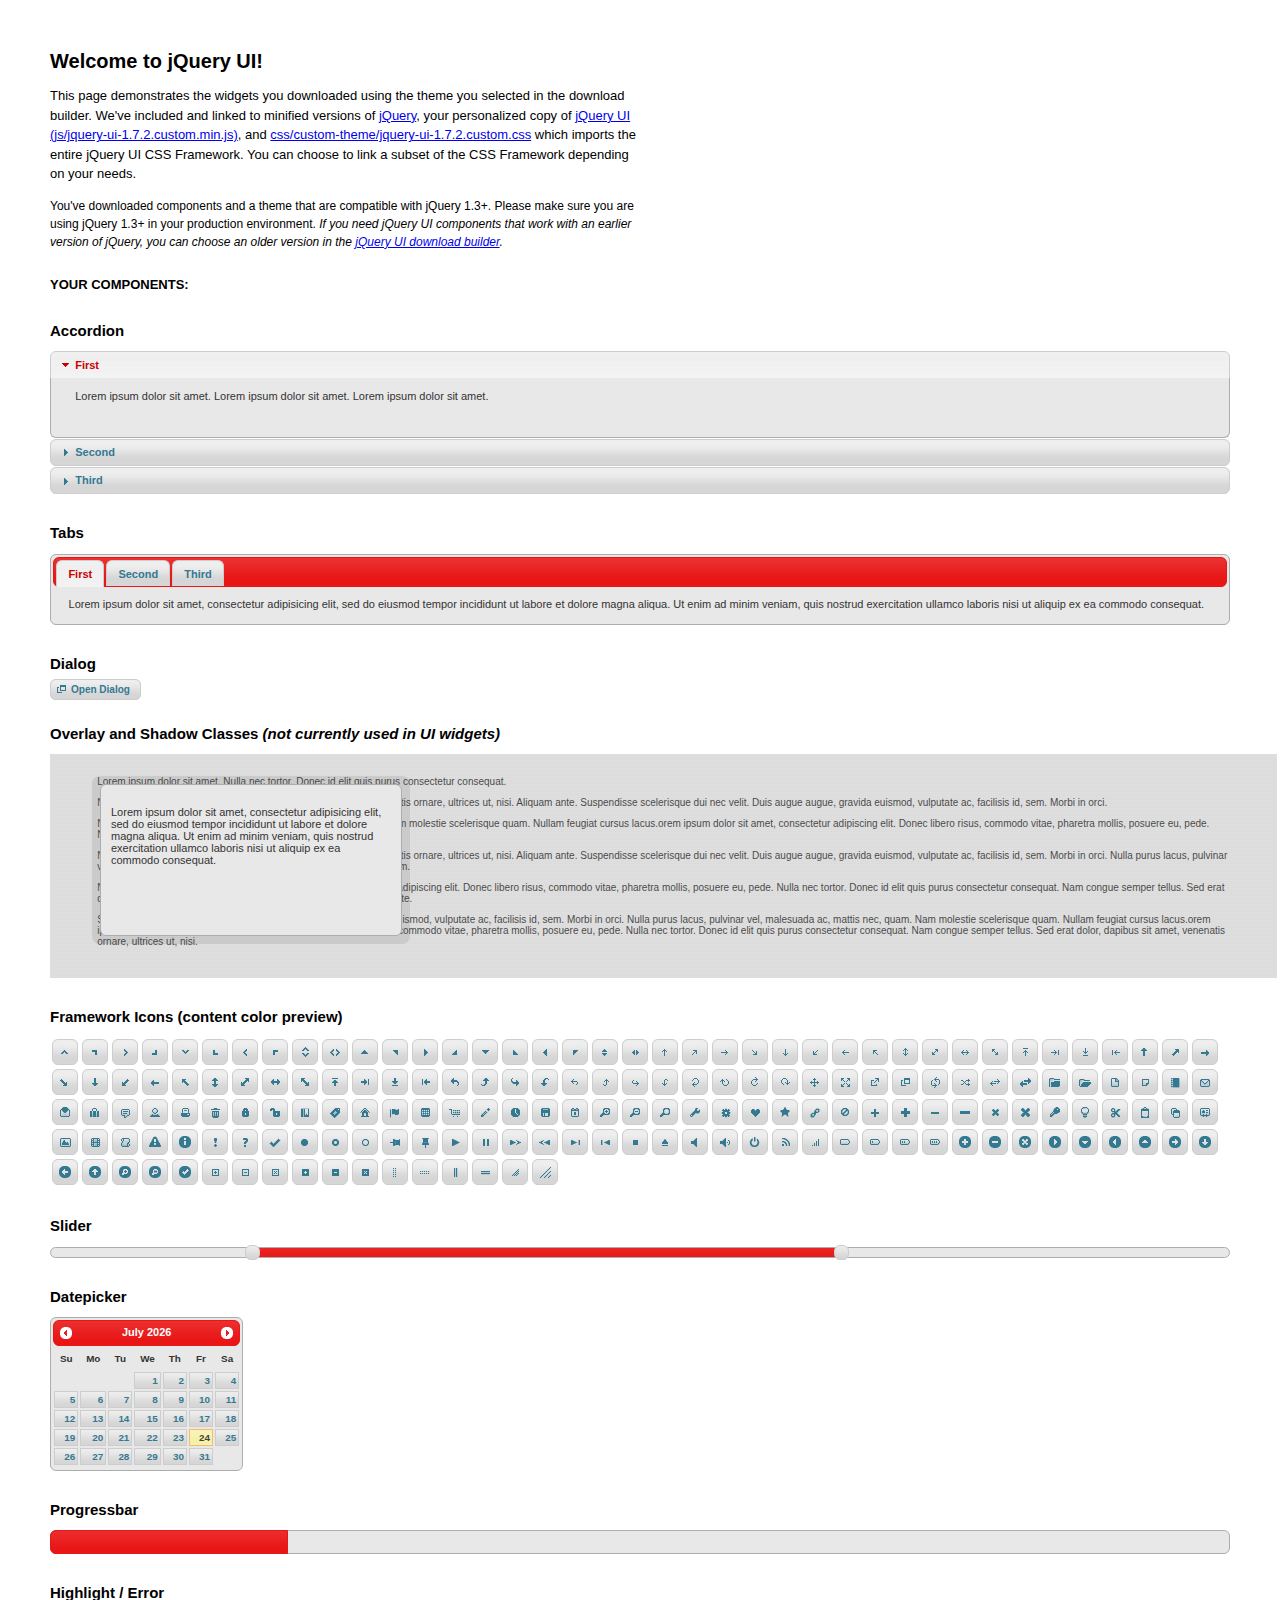
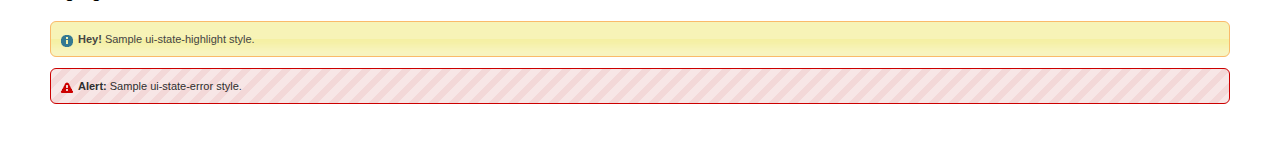
<file: js/modulesJS/jquery-ui-1.7.2.custom/index.html>
<!DOCTYPE html>
<html>
	<head>
		<meta http-equiv="Content-Type" content="text/html; charset=iso-8859-1" />
		<title>jQuery UI Example Page</title>
		<link type="text/css" href="css/custom-theme/jquery-ui-1.7.2.custom.css" rel="stylesheet" />	
		<script type="text/javascript" src="js/jquery-1.3.2.min.js"></script>
		<script type="text/javascript" src="js/jquery-ui-1.7.2.custom.min.js"></script>
		<script type="text/javascript">
			$(function(){

				// Accordion
				$("#accordion").accordion({ header: "h3" });
	
				// Tabs
				$('#tabs').tabs();
	

				// Dialog			
				$('#dialog').dialog({
					autoOpen: false,
					width: 600,
					buttons: {
						"Ok": function() { 
							$(this).dialog("close"); 
						}, 
						"Cancel": function() { 
							$(this).dialog("close"); 
						} 
					}
				});
				
				// Dialog Link
				$('#dialog_link').click(function(){
					$('#dialog').dialog('open');
					return false;
				});

				// Datepicker
				$('#datepicker').datepicker({
					inline: true
				});
				
				// Slider
				$('#slider').slider({
					range: true,
					values: [17, 67]
				});
				
				// Progressbar
				$("#progressbar").progressbar({
					value: 20 
				});
				
				//hover states on the static widgets
				$('#dialog_link, ul#icons li').hover(
					function() { $(this).addClass('ui-state-hover'); }, 
					function() { $(this).removeClass('ui-state-hover'); }
				);
				
			});
		</script>
		<style type="text/css">
			/*demo page css*/
			body{ font: 62.5% "Trebuchet MS", sans-serif; margin: 50px;}
			.demoHeaders { margin-top: 2em; }
			#dialog_link {padding: .4em 1em .4em 20px;text-decoration: none;position: relative;}
			#dialog_link span.ui-icon {margin: 0 5px 0 0;position: absolute;left: .2em;top: 50%;margin-top: -8px;}
			ul#icons {margin: 0; padding: 0;}
			ul#icons li {margin: 2px; position: relative; padding: 4px 0; cursor: pointer; float: left;  list-style: none;}
			ul#icons span.ui-icon {float: left; margin: 0 4px;}
		</style>	
	</head>
	<body>
	<h1>Welcome to jQuery UI!</h1>
	<p style="font-size: 1.3em; line-height: 1.5; margin: 1em 0; width: 50%;">This page demonstrates the widgets you downloaded using the theme you selected in the download builder. We've included and linked to minified versions of <a href="js/jquery-1.3.2.min.js">jQuery</a>, your personalized copy of <a href="js/jquery-ui-1.7.2.custom.min.js">jQuery UI (js/jquery-ui-1.7.2.custom.min.js)</a>, and <a href="css/custom-theme/jquery-ui-1.7.2.custom.css">css/custom-theme/jquery-ui-1.7.2.custom.css</a> which imports the entire jQuery UI CSS Framework. You can choose to link a subset of the CSS Framework depending on your needs. </p>
	<p style="font-size: 1.2em; line-height: 1.5; margin: 1em 0; width: 50%;">You've downloaded components and a theme that are compatible with jQuery 1.3+. Please make sure you are using jQuery 1.3+ in your production environment. <em>If you need jQuery UI components that work with an earlier version of jQuery, you can choose an older version in the <a href="http://jqueryui.com/download">jQuery UI download builder</a>.</em></p>	

	<p style="font-weight: bold; margin: 2em 0 1em; font-size: 1.3em;">YOUR COMPONENTS:</p>
		
		<!-- Accordion -->
		<h2 class="demoHeaders">Accordion</h2>
		<div id="accordion">
			<div>
				<h3><a href="#">First</a></h3>
				<div>Lorem ipsum dolor sit amet. Lorem ipsum dolor sit amet. Lorem ipsum dolor sit amet.</div>
			</div>
			<div>
				<h3><a href="#">Second</a></h3>
				<div>Phasellus mattis tincidunt nibh.</div>
			</div>
			<div>
				<h3><a href="#">Third</a></h3>
				<div>Nam dui erat, auctor a, dignissim quis.</div>
			</div>
		</div>
	
		<!-- Tabs -->
		<h2 class="demoHeaders">Tabs</h2>
		<div id="tabs">
			<ul>
				<li><a href="#tabs-1">First</a></li>
				<li><a href="#tabs-2">Second</a></li>
				<li><a href="#tabs-3">Third</a></li>
			</ul>
			<div id="tabs-1">Lorem ipsum dolor sit amet, consectetur adipisicing elit, sed do eiusmod tempor incididunt ut labore et dolore magna aliqua. Ut enim ad minim veniam, quis nostrud exercitation ullamco laboris nisi ut aliquip ex ea commodo consequat.</div>
			<div id="tabs-2">Phasellus mattis tincidunt nibh. Cras orci urna, blandit id, pretium vel, aliquet ornare, felis. Maecenas scelerisque sem non nisl. Fusce sed lorem in enim dictum bibendum.</div>
			<div id="tabs-3">Nam dui erat, auctor a, dignissim quis, sollicitudin eu, felis. Pellentesque nisi urna, interdum eget, sagittis et, consequat vestibulum, lacus. Mauris porttitor ullamcorper augue.</div>
		</div>
	
		<!-- Dialog NOTE: Dialog is not generated by UI in this demo so it can be visually styled in themeroller-->
		<h2 class="demoHeaders">Dialog</h2>
		<p><a href="#" id="dialog_link" class="ui-state-default ui-corner-all"><span class="ui-icon ui-icon-newwin"></span>Open Dialog</a></p>
		
		
		<h2 class="demoHeaders">Overlay and Shadow Classes <em>(not currently used in UI widgets)</em></h2>
		<div style="position: relative; width: 96%; height: 200px; padding:1% 4%; overflow:hidden;" class="fakewindowcontain">
			<p>Lorem ipsum dolor sit amet,  Nulla nec tortor. Donec id elit quis purus consectetur consequat. </p><p>Nam congue semper tellus. Sed erat dolor, dapibus sit amet, venenatis ornare, ultrices ut, nisi. Aliquam ante. Suspendisse scelerisque dui nec velit. Duis augue augue, gravida euismod, vulputate ac, facilisis id, sem. Morbi in orci. </p><p>Nulla purus lacus, pulvinar vel, malesuada ac, mattis nec, quam. Nam molestie scelerisque quam. Nullam feugiat cursus lacus.orem ipsum dolor sit amet, consectetur adipiscing elit. Donec libero risus, commodo vitae, pharetra mollis, posuere eu, pede. Nulla nec tortor. Donec id elit quis purus consectetur consequat. </p><p>Nam congue semper tellus. Sed erat dolor, dapibus sit amet, venenatis ornare, ultrices ut, nisi. Aliquam ante. Suspendisse scelerisque dui nec velit. Duis augue augue, gravida euismod, vulputate ac, facilisis id, sem. Morbi in orci. Nulla purus lacus, pulvinar vel, malesuada ac, mattis nec, quam. Nam molestie scelerisque quam. </p><p>Nullam feugiat cursus lacus.orem ipsum dolor sit amet, consectetur adipiscing elit. Donec libero risus, commodo vitae, pharetra mollis, posuere eu, pede. Nulla nec tortor. Donec id elit quis purus consectetur consequat. Nam congue semper tellus. Sed erat dolor, dapibus sit amet, venenatis ornare, ultrices ut, nisi. Aliquam ante. </p><p>Suspendisse scelerisque dui nec velit. Duis augue augue, gravida euismod, vulputate ac, facilisis id, sem. Morbi in orci. Nulla purus lacus, pulvinar vel, malesuada ac, mattis nec, quam. Nam molestie scelerisque quam. Nullam feugiat cursus lacus.orem ipsum dolor sit amet, consectetur adipiscing elit. Donec libero risus, commodo vitae, pharetra mollis, posuere eu, pede. Nulla nec tortor. Donec id elit quis purus consectetur consequat. Nam congue semper tellus. Sed erat dolor, dapibus sit amet, venenatis ornare, ultrices ut, nisi. </p>
			
			<!-- ui-dialog -->
			<div class="ui-overlay"><div class="ui-widget-overlay"></div><div class="ui-widget-shadow ui-corner-all" style="width: 302px; height: 152px; position: absolute; left: 50px; top: 30px;"></div></div>
			<div style="position: absolute; width: 280px; height: 130px;left: 50px; top: 30px; padding: 10px;" class="ui-widget ui-widget-content ui-corner-all">
				<div class="ui-dialog-content ui-widget-content" style="background: none; border: 0;">
					<p>Lorem ipsum dolor sit amet, consectetur adipisicing elit, sed do eiusmod tempor incididunt ut labore et dolore magna aliqua. Ut enim ad minim veniam, quis nostrud exercitation ullamco laboris nisi ut aliquip ex ea commodo consequat.</p>
				</div>
			</div>
		
		</div>

		
		<!-- ui-dialog -->
		<div id="dialog" title="Dialog Title">
			<p>Lorem ipsum dolor sit amet, consectetur adipisicing elit, sed do eiusmod tempor incididunt ut labore et dolore magna aliqua. Ut enim ad minim veniam, quis nostrud exercitation ullamco laboris nisi ut aliquip ex ea commodo consequat.</p>
		</div>
			
				
				
		<h2 class="demoHeaders">Framework Icons (content color preview)</h2>
		<ul id="icons" class="ui-widget ui-helper-clearfix">
		
		<li class="ui-state-default ui-corner-all" title=".ui-icon-carat-1-n"><span class="ui-icon ui-icon-carat-1-n"></span></li>
		<li class="ui-state-default ui-corner-all" title=".ui-icon-carat-1-ne"><span class="ui-icon ui-icon-carat-1-ne"></span></li>
		<li class="ui-state-default ui-corner-all" title=".ui-icon-carat-1-e"><span class="ui-icon ui-icon-carat-1-e"></span></li>
		
		<li class="ui-state-default ui-corner-all" title=".ui-icon-carat-1-se"><span class="ui-icon ui-icon-carat-1-se"></span></li>
		<li class="ui-state-default ui-corner-all" title=".ui-icon-carat-1-s"><span class="ui-icon ui-icon-carat-1-s"></span></li>
		<li class="ui-state-default ui-corner-all" title=".ui-icon-carat-1-sw"><span class="ui-icon ui-icon-carat-1-sw"></span></li>
		<li class="ui-state-default ui-corner-all" title=".ui-icon-carat-1-w"><span class="ui-icon ui-icon-carat-1-w"></span></li>
		<li class="ui-state-default ui-corner-all" title=".ui-icon-carat-1-nw"><span class="ui-icon ui-icon-carat-1-nw"></span></li>
		<li class="ui-state-default ui-corner-all" title=".ui-icon-carat-2-n-s"><span class="ui-icon ui-icon-carat-2-n-s"></span></li>
		<li class="ui-state-default ui-corner-all" title=".ui-icon-carat-2-e-w"><span class="ui-icon ui-icon-carat-2-e-w"></span></li>
		<li class="ui-state-default ui-corner-all" title=".ui-icon-triangle-1-n"><span class="ui-icon ui-icon-triangle-1-n"></span></li>
		<li class="ui-state-default ui-corner-all" title=".ui-icon-triangle-1-ne"><span class="ui-icon ui-icon-triangle-1-ne"></span></li>
		
		<li class="ui-state-default ui-corner-all" title=".ui-icon-triangle-1-e"><span class="ui-icon ui-icon-triangle-1-e"></span></li>
		<li class="ui-state-default ui-corner-all" title=".ui-icon-triangle-1-se"><span class="ui-icon ui-icon-triangle-1-se"></span></li>
		<li class="ui-state-default ui-corner-all" title=".ui-icon-triangle-1-s"><span class="ui-icon ui-icon-triangle-1-s"></span></li>
		<li class="ui-state-default ui-corner-all" title=".ui-icon-triangle-1-sw"><span class="ui-icon ui-icon-triangle-1-sw"></span></li>
		<li class="ui-state-default ui-corner-all" title=".ui-icon-triangle-1-w"><span class="ui-icon ui-icon-triangle-1-w"></span></li>
		<li class="ui-state-default ui-corner-all" title=".ui-icon-triangle-1-nw"><span class="ui-icon ui-icon-triangle-1-nw"></span></li>
		<li class="ui-state-default ui-corner-all" title=".ui-icon-triangle-2-n-s"><span class="ui-icon ui-icon-triangle-2-n-s"></span></li>
		<li class="ui-state-default ui-corner-all" title=".ui-icon-triangle-2-e-w"><span class="ui-icon ui-icon-triangle-2-e-w"></span></li>
		<li class="ui-state-default ui-corner-all" title=".ui-icon-arrow-1-n"><span class="ui-icon ui-icon-arrow-1-n"></span></li>
		
		<li class="ui-state-default ui-corner-all" title=".ui-icon-arrow-1-ne"><span class="ui-icon ui-icon-arrow-1-ne"></span></li>
		<li class="ui-state-default ui-corner-all" title=".ui-icon-arrow-1-e"><span class="ui-icon ui-icon-arrow-1-e"></span></li>
		<li class="ui-state-default ui-corner-all" title=".ui-icon-arrow-1-se"><span class="ui-icon ui-icon-arrow-1-se"></span></li>
		<li class="ui-state-default ui-corner-all" title=".ui-icon-arrow-1-s"><span class="ui-icon ui-icon-arrow-1-s"></span></li>
		<li class="ui-state-default ui-corner-all" title=".ui-icon-arrow-1-sw"><span class="ui-icon ui-icon-arrow-1-sw"></span></li>
		<li class="ui-state-default ui-corner-all" title=".ui-icon-arrow-1-w"><span class="ui-icon ui-icon-arrow-1-w"></span></li>
		<li class="ui-state-default ui-corner-all" title=".ui-icon-arrow-1-nw"><span class="ui-icon ui-icon-arrow-1-nw"></span></li>
		<li class="ui-state-default ui-corner-all" title=".ui-icon-arrow-2-n-s"><span class="ui-icon ui-icon-arrow-2-n-s"></span></li>
		<li class="ui-state-default ui-corner-all" title=".ui-icon-arrow-2-ne-sw"><span class="ui-icon ui-icon-arrow-2-ne-sw"></span></li>
		
		<li class="ui-state-default ui-corner-all" title=".ui-icon-arrow-2-e-w"><span class="ui-icon ui-icon-arrow-2-e-w"></span></li>
		<li class="ui-state-default ui-corner-all" title=".ui-icon-arrow-2-se-nw"><span class="ui-icon ui-icon-arrow-2-se-nw"></span></li>
		<li class="ui-state-default ui-corner-all" title=".ui-icon-arrowstop-1-n"><span class="ui-icon ui-icon-arrowstop-1-n"></span></li>
		<li class="ui-state-default ui-corner-all" title=".ui-icon-arrowstop-1-e"><span class="ui-icon ui-icon-arrowstop-1-e"></span></li>
		<li class="ui-state-default ui-corner-all" title=".ui-icon-arrowstop-1-s"><span class="ui-icon ui-icon-arrowstop-1-s"></span></li>
		<li class="ui-state-default ui-corner-all" title=".ui-icon-arrowstop-1-w"><span class="ui-icon ui-icon-arrowstop-1-w"></span></li>
		<li class="ui-state-default ui-corner-all" title=".ui-icon-arrowthick-1-n"><span class="ui-icon ui-icon-arrowthick-1-n"></span></li>
		<li class="ui-state-default ui-corner-all" title=".ui-icon-arrowthick-1-ne"><span class="ui-icon ui-icon-arrowthick-1-ne"></span></li>
		<li class="ui-state-default ui-corner-all" title=".ui-icon-arrowthick-1-e"><span class="ui-icon ui-icon-arrowthick-1-e"></span></li>
		
		<li class="ui-state-default ui-corner-all" title=".ui-icon-arrowthick-1-se"><span class="ui-icon ui-icon-arrowthick-1-se"></span></li>
		<li class="ui-state-default ui-corner-all" title=".ui-icon-arrowthick-1-s"><span class="ui-icon ui-icon-arrowthick-1-s"></span></li>
		<li class="ui-state-default ui-corner-all" title=".ui-icon-arrowthick-1-sw"><span class="ui-icon ui-icon-arrowthick-1-sw"></span></li>
		<li class="ui-state-default ui-corner-all" title=".ui-icon-arrowthick-1-w"><span class="ui-icon ui-icon-arrowthick-1-w"></span></li>
		<li class="ui-state-default ui-corner-all" title=".ui-icon-arrowthick-1-nw"><span class="ui-icon ui-icon-arrowthick-1-nw"></span></li>
		<li class="ui-state-default ui-corner-all" title=".ui-icon-arrowthick-2-n-s"><span class="ui-icon ui-icon-arrowthick-2-n-s"></span></li>
		<li class="ui-state-default ui-corner-all" title=".ui-icon-arrowthick-2-ne-sw"><span class="ui-icon ui-icon-arrowthick-2-ne-sw"></span></li>
		<li class="ui-state-default ui-corner-all" title=".ui-icon-arrowthick-2-e-w"><span class="ui-icon ui-icon-arrowthick-2-e-w"></span></li>
		<li class="ui-state-default ui-corner-all" title=".ui-icon-arrowthick-2-se-nw"><span class="ui-icon ui-icon-arrowthick-2-se-nw"></span></li>
		
		<li class="ui-state-default ui-corner-all" title=".ui-icon-arrowthickstop-1-n"><span class="ui-icon ui-icon-arrowthickstop-1-n"></span></li>
		<li class="ui-state-default ui-corner-all" title=".ui-icon-arrowthickstop-1-e"><span class="ui-icon ui-icon-arrowthickstop-1-e"></span></li>
		<li class="ui-state-default ui-corner-all" title=".ui-icon-arrowthickstop-1-s"><span class="ui-icon ui-icon-arrowthickstop-1-s"></span></li>
		<li class="ui-state-default ui-corner-all" title=".ui-icon-arrowthickstop-1-w"><span class="ui-icon ui-icon-arrowthickstop-1-w"></span></li>
		<li class="ui-state-default ui-corner-all" title=".ui-icon-arrowreturnthick-1-w"><span class="ui-icon ui-icon-arrowreturnthick-1-w"></span></li>
		<li class="ui-state-default ui-corner-all" title=".ui-icon-arrowreturnthick-1-n"><span class="ui-icon ui-icon-arrowreturnthick-1-n"></span></li>
		<li class="ui-state-default ui-corner-all" title=".ui-icon-arrowreturnthick-1-e"><span class="ui-icon ui-icon-arrowreturnthick-1-e"></span></li>
		<li class="ui-state-default ui-corner-all" title=".ui-icon-arrowreturnthick-1-s"><span class="ui-icon ui-icon-arrowreturnthick-1-s"></span></li>
		<li class="ui-state-default ui-corner-all" title=".ui-icon-arrowreturn-1-w"><span class="ui-icon ui-icon-arrowreturn-1-w"></span></li>
		
		<li class="ui-state-default ui-corner-all" title=".ui-icon-arrowreturn-1-n"><span class="ui-icon ui-icon-arrowreturn-1-n"></span></li>
		<li class="ui-state-default ui-corner-all" title=".ui-icon-arrowreturn-1-e"><span class="ui-icon ui-icon-arrowreturn-1-e"></span></li>
		<li class="ui-state-default ui-corner-all" title=".ui-icon-arrowreturn-1-s"><span class="ui-icon ui-icon-arrowreturn-1-s"></span></li>
		<li class="ui-state-default ui-corner-all" title=".ui-icon-arrowrefresh-1-w"><span class="ui-icon ui-icon-arrowrefresh-1-w"></span></li>
		<li class="ui-state-default ui-corner-all" title=".ui-icon-arrowrefresh-1-n"><span class="ui-icon ui-icon-arrowrefresh-1-n"></span></li>
		<li class="ui-state-default ui-corner-all" title=".ui-icon-arrowrefresh-1-e"><span class="ui-icon ui-icon-arrowrefresh-1-e"></span></li>
		<li class="ui-state-default ui-corner-all" title=".ui-icon-arrowrefresh-1-s"><span class="ui-icon ui-icon-arrowrefresh-1-s"></span></li>
		<li class="ui-state-default ui-corner-all" title=".ui-icon-arrow-4"><span class="ui-icon ui-icon-arrow-4"></span></li>
		<li class="ui-state-default ui-corner-all" title=".ui-icon-arrow-4-diag"><span class="ui-icon ui-icon-arrow-4-diag"></span></li>
		
		<li class="ui-state-default ui-corner-all" title=".ui-icon-extlink"><span class="ui-icon ui-icon-extlink"></span></li>
		<li class="ui-state-default ui-corner-all" title=".ui-icon-newwin"><span class="ui-icon ui-icon-newwin"></span></li>
		<li class="ui-state-default ui-corner-all" title=".ui-icon-refresh"><span class="ui-icon ui-icon-refresh"></span></li>
		<li class="ui-state-default ui-corner-all" title=".ui-icon-shuffle"><span class="ui-icon ui-icon-shuffle"></span></li>
		<li class="ui-state-default ui-corner-all" title=".ui-icon-transfer-e-w"><span class="ui-icon ui-icon-transfer-e-w"></span></li>
		<li class="ui-state-default ui-corner-all" title=".ui-icon-transferthick-e-w"><span class="ui-icon ui-icon-transferthick-e-w"></span></li>
		<li class="ui-state-default ui-corner-all" title=".ui-icon-folder-collapsed"><span class="ui-icon ui-icon-folder-collapsed"></span></li>
		<li class="ui-state-default ui-corner-all" title=".ui-icon-folder-open"><span class="ui-icon ui-icon-folder-open"></span></li>
		<li class="ui-state-default ui-corner-all" title=".ui-icon-document"><span class="ui-icon ui-icon-document"></span></li>
		
		<li class="ui-state-default ui-corner-all" title=".ui-icon-document-b"><span class="ui-icon ui-icon-document-b"></span></li>
		<li class="ui-state-default ui-corner-all" title=".ui-icon-note"><span class="ui-icon ui-icon-note"></span></li>
		<li class="ui-state-default ui-corner-all" title=".ui-icon-mail-closed"><span class="ui-icon ui-icon-mail-closed"></span></li>
		<li class="ui-state-default ui-corner-all" title=".ui-icon-mail-open"><span class="ui-icon ui-icon-mail-open"></span></li>
		<li class="ui-state-default ui-corner-all" title=".ui-icon-suitcase"><span class="ui-icon ui-icon-suitcase"></span></li>
		<li class="ui-state-default ui-corner-all" title=".ui-icon-comment"><span class="ui-icon ui-icon-comment"></span></li>
		<li class="ui-state-default ui-corner-all" title=".ui-icon-person"><span class="ui-icon ui-icon-person"></span></li>
		<li class="ui-state-default ui-corner-all" title=".ui-icon-print"><span class="ui-icon ui-icon-print"></span></li>
		<li class="ui-state-default ui-corner-all" title=".ui-icon-trash"><span class="ui-icon ui-icon-trash"></span></li>
		
		<li class="ui-state-default ui-corner-all" title=".ui-icon-locked"><span class="ui-icon ui-icon-locked"></span></li>
		<li class="ui-state-default ui-corner-all" title=".ui-icon-unlocked"><span class="ui-icon ui-icon-unlocked"></span></li>
		<li class="ui-state-default ui-corner-all" title=".ui-icon-bookmark"><span class="ui-icon ui-icon-bookmark"></span></li>
		<li class="ui-state-default ui-corner-all" title=".ui-icon-tag"><span class="ui-icon ui-icon-tag"></span></li>
		<li class="ui-state-default ui-corner-all" title=".ui-icon-home"><span class="ui-icon ui-icon-home"></span></li>
		<li class="ui-state-default ui-corner-all" title=".ui-icon-flag"><span class="ui-icon ui-icon-flag"></span></li>
		<li class="ui-state-default ui-corner-all" title=".ui-icon-calculator"><span class="ui-icon ui-icon-calculator"></span></li>
		<li class="ui-state-default ui-corner-all" title=".ui-icon-cart"><span class="ui-icon ui-icon-cart"></span></li>
		<li class="ui-state-default ui-corner-all" title=".ui-icon-pencil"><span class="ui-icon ui-icon-pencil"></span></li>
		
		<li class="ui-state-default ui-corner-all" title=".ui-icon-clock"><span class="ui-icon ui-icon-clock"></span></li>
		<li class="ui-state-default ui-corner-all" title=".ui-icon-disk"><span class="ui-icon ui-icon-disk"></span></li>
		<li class="ui-state-default ui-corner-all" title=".ui-icon-calendar"><span class="ui-icon ui-icon-calendar"></span></li>
		<li class="ui-state-default ui-corner-all" title=".ui-icon-zoomin"><span class="ui-icon ui-icon-zoomin"></span></li>
		<li class="ui-state-default ui-corner-all" title=".ui-icon-zoomout"><span class="ui-icon ui-icon-zoomout"></span></li>
		<li class="ui-state-default ui-corner-all" title=".ui-icon-search"><span class="ui-icon ui-icon-search"></span></li>
		<li class="ui-state-default ui-corner-all" title=".ui-icon-wrench"><span class="ui-icon ui-icon-wrench"></span></li>
		<li class="ui-state-default ui-corner-all" title=".ui-icon-gear"><span class="ui-icon ui-icon-gear"></span></li>
		<li class="ui-state-default ui-corner-all" title=".ui-icon-heart"><span class="ui-icon ui-icon-heart"></span></li>
		
		<li class="ui-state-default ui-corner-all" title=".ui-icon-star"><span class="ui-icon ui-icon-star"></span></li>
		<li class="ui-state-default ui-corner-all" title=".ui-icon-link"><span class="ui-icon ui-icon-link"></span></li>
		<li class="ui-state-default ui-corner-all" title=".ui-icon-cancel"><span class="ui-icon ui-icon-cancel"></span></li>
		<li class="ui-state-default ui-corner-all" title=".ui-icon-plus"><span class="ui-icon ui-icon-plus"></span></li>
		<li class="ui-state-default ui-corner-all" title=".ui-icon-plusthick"><span class="ui-icon ui-icon-plusthick"></span></li>
		<li class="ui-state-default ui-corner-all" title=".ui-icon-minus"><span class="ui-icon ui-icon-minus"></span></li>
		<li class="ui-state-default ui-corner-all" title=".ui-icon-minusthick"><span class="ui-icon ui-icon-minusthick"></span></li>
		<li class="ui-state-default ui-corner-all" title=".ui-icon-close"><span class="ui-icon ui-icon-close"></span></li>
		<li class="ui-state-default ui-corner-all" title=".ui-icon-closethick"><span class="ui-icon ui-icon-closethick"></span></li>
		
		<li class="ui-state-default ui-corner-all" title=".ui-icon-key"><span class="ui-icon ui-icon-key"></span></li>
		<li class="ui-state-default ui-corner-all" title=".ui-icon-lightbulb"><span class="ui-icon ui-icon-lightbulb"></span></li>
		<li class="ui-state-default ui-corner-all" title=".ui-icon-scissors"><span class="ui-icon ui-icon-scissors"></span></li>
		<li class="ui-state-default ui-corner-all" title=".ui-icon-clipboard"><span class="ui-icon ui-icon-clipboard"></span></li>
		<li class="ui-state-default ui-corner-all" title=".ui-icon-copy"><span class="ui-icon ui-icon-copy"></span></li>
		<li class="ui-state-default ui-corner-all" title=".ui-icon-contact"><span class="ui-icon ui-icon-contact"></span></li>
		<li class="ui-state-default ui-corner-all" title=".ui-icon-image"><span class="ui-icon ui-icon-image"></span></li>
		<li class="ui-state-default ui-corner-all" title=".ui-icon-video"><span class="ui-icon ui-icon-video"></span></li>
		<li class="ui-state-default ui-corner-all" title=".ui-icon-script"><span class="ui-icon ui-icon-script"></span></li>
		<li class="ui-state-default ui-corner-all" title=".ui-icon-alert"><span class="ui-icon ui-icon-alert"></span></li>
		
		<li class="ui-state-default ui-corner-all" title=".ui-icon-info"><span class="ui-icon ui-icon-info"></span></li>
		<li class="ui-state-default ui-corner-all" title=".ui-icon-notice"><span class="ui-icon ui-icon-notice"></span></li>
		<li class="ui-state-default ui-corner-all" title=".ui-icon-help"><span class="ui-icon ui-icon-help"></span></li>
		<li class="ui-state-default ui-corner-all" title=".ui-icon-check"><span class="ui-icon ui-icon-check"></span></li>
		<li class="ui-state-default ui-corner-all" title=".ui-icon-bullet"><span class="ui-icon ui-icon-bullet"></span></li>
		<li class="ui-state-default ui-corner-all" title=".ui-icon-radio-off"><span class="ui-icon ui-icon-radio-off"></span></li>
		<li class="ui-state-default ui-corner-all" title=".ui-icon-radio-on"><span class="ui-icon ui-icon-radio-on"></span></li>
		<li class="ui-state-default ui-corner-all" title=".ui-icon-pin-w"><span class="ui-icon ui-icon-pin-w"></span></li>
		<li class="ui-state-default ui-corner-all" title=".ui-icon-pin-s"><span class="ui-icon ui-icon-pin-s"></span></li>
		<li class="ui-state-default ui-corner-all" title=".ui-icon-play"><span class="ui-icon ui-icon-play"></span></li>
		<li class="ui-state-default ui-corner-all" title=".ui-icon-pause"><span class="ui-icon ui-icon-pause"></span></li>
		
		<li class="ui-state-default ui-corner-all" title=".ui-icon-seek-next"><span class="ui-icon ui-icon-seek-next"></span></li>
		<li class="ui-state-default ui-corner-all" title=".ui-icon-seek-prev"><span class="ui-icon ui-icon-seek-prev"></span></li>
		<li class="ui-state-default ui-corner-all" title=".ui-icon-seek-end"><span class="ui-icon ui-icon-seek-end"></span></li>
		<li class="ui-state-default ui-corner-all" title=".ui-icon-seek-first"><span class="ui-icon ui-icon-seek-first"></span></li>
		<li class="ui-state-default ui-corner-all" title=".ui-icon-stop"><span class="ui-icon ui-icon-stop"></span></li>
		<li class="ui-state-default ui-corner-all" title=".ui-icon-eject"><span class="ui-icon ui-icon-eject"></span></li>
		<li class="ui-state-default ui-corner-all" title=".ui-icon-volume-off"><span class="ui-icon ui-icon-volume-off"></span></li>
		<li class="ui-state-default ui-corner-all" title=".ui-icon-volume-on"><span class="ui-icon ui-icon-volume-on"></span></li>
		<li class="ui-state-default ui-corner-all" title=".ui-icon-power"><span class="ui-icon ui-icon-power"></span></li>
		
		<li class="ui-state-default ui-corner-all" title=".ui-icon-signal-diag"><span class="ui-icon ui-icon-signal-diag"></span></li>
		<li class="ui-state-default ui-corner-all" title=".ui-icon-signal"><span class="ui-icon ui-icon-signal"></span></li>
		<li class="ui-state-default ui-corner-all" title=".ui-icon-battery-0"><span class="ui-icon ui-icon-battery-0"></span></li>
		<li class="ui-state-default ui-corner-all" title=".ui-icon-battery-1"><span class="ui-icon ui-icon-battery-1"></span></li>
		<li class="ui-state-default ui-corner-all" title=".ui-icon-battery-2"><span class="ui-icon ui-icon-battery-2"></span></li>
		<li class="ui-state-default ui-corner-all" title=".ui-icon-battery-3"><span class="ui-icon ui-icon-battery-3"></span></li>
		<li class="ui-state-default ui-corner-all" title=".ui-icon-circle-plus"><span class="ui-icon ui-icon-circle-plus"></span></li>
		<li class="ui-state-default ui-corner-all" title=".ui-icon-circle-minus"><span class="ui-icon ui-icon-circle-minus"></span></li>
		<li class="ui-state-default ui-corner-all" title=".ui-icon-circle-close"><span class="ui-icon ui-icon-circle-close"></span></li>
		
		<li class="ui-state-default ui-corner-all" title=".ui-icon-circle-triangle-e"><span class="ui-icon ui-icon-circle-triangle-e"></span></li>
		<li class="ui-state-default ui-corner-all" title=".ui-icon-circle-triangle-s"><span class="ui-icon ui-icon-circle-triangle-s"></span></li>
		<li class="ui-state-default ui-corner-all" title=".ui-icon-circle-triangle-w"><span class="ui-icon ui-icon-circle-triangle-w"></span></li>
		<li class="ui-state-default ui-corner-all" title=".ui-icon-circle-triangle-n"><span class="ui-icon ui-icon-circle-triangle-n"></span></li>
		<li class="ui-state-default ui-corner-all" title=".ui-icon-circle-arrow-e"><span class="ui-icon ui-icon-circle-arrow-e"></span></li>
		<li class="ui-state-default ui-corner-all" title=".ui-icon-circle-arrow-s"><span class="ui-icon ui-icon-circle-arrow-s"></span></li>
		<li class="ui-state-default ui-corner-all" title=".ui-icon-circle-arrow-w"><span class="ui-icon ui-icon-circle-arrow-w"></span></li>
		<li class="ui-state-default ui-corner-all" title=".ui-icon-circle-arrow-n"><span class="ui-icon ui-icon-circle-arrow-n"></span></li>
		<li class="ui-state-default ui-corner-all" title=".ui-icon-circle-zoomin"><span class="ui-icon ui-icon-circle-zoomin"></span></li>
		
		<li class="ui-state-default ui-corner-all" title=".ui-icon-circle-zoomout"><span class="ui-icon ui-icon-circle-zoomout"></span></li>
		<li class="ui-state-default ui-corner-all" title=".ui-icon-circle-check"><span class="ui-icon ui-icon-circle-check"></span></li>
		<li class="ui-state-default ui-corner-all" title=".ui-icon-circlesmall-plus"><span class="ui-icon ui-icon-circlesmall-plus"></span></li>
		<li class="ui-state-default ui-corner-all" title=".ui-icon-circlesmall-minus"><span class="ui-icon ui-icon-circlesmall-minus"></span></li>
		<li class="ui-state-default ui-corner-all" title=".ui-icon-circlesmall-close"><span class="ui-icon ui-icon-circlesmall-close"></span></li>
		<li class="ui-state-default ui-corner-all" title=".ui-icon-squaresmall-plus"><span class="ui-icon ui-icon-squaresmall-plus"></span></li>
		<li class="ui-state-default ui-corner-all" title=".ui-icon-squaresmall-minus"><span class="ui-icon ui-icon-squaresmall-minus"></span></li>
		<li class="ui-state-default ui-corner-all" title=".ui-icon-squaresmall-close"><span class="ui-icon ui-icon-squaresmall-close"></span></li>
		<li class="ui-state-default ui-corner-all" title=".ui-icon-grip-dotted-vertical"><span class="ui-icon ui-icon-grip-dotted-vertical"></span></li>
		
		<li class="ui-state-default ui-corner-all" title=".ui-icon-grip-dotted-horizontal"><span class="ui-icon ui-icon-grip-dotted-horizontal"></span></li>
		<li class="ui-state-default ui-corner-all" title=".ui-icon-grip-solid-vertical"><span class="ui-icon ui-icon-grip-solid-vertical"></span></li>
		<li class="ui-state-default ui-corner-all" title=".ui-icon-grip-solid-horizontal"><span class="ui-icon ui-icon-grip-solid-horizontal"></span></li>
		<li class="ui-state-default ui-corner-all" title=".ui-icon-gripsmall-diagonal-se"><span class="ui-icon ui-icon-gripsmall-diagonal-se"></span></li>
		<li class="ui-state-default ui-corner-all" title=".ui-icon-grip-diagonal-se"><span class="ui-icon ui-icon-grip-diagonal-se"></span></li>
		</ul>

	
		<!-- Slider -->
		<h2 class="demoHeaders">Slider</h2>
		<div id="slider"></div>
	
		<!-- Datepicker -->
		<h2 class="demoHeaders">Datepicker</h2>
		<div id="datepicker"></div>
	
		<!-- Progressbar -->
		<h2 class="demoHeaders">Progressbar</h2>	
		<div id="progressbar"></div>
			
		<!-- Highlight / Error -->
		<h2 class="demoHeaders">Highlight / Error</h2>
		<div class="ui-widget">
			<div class="ui-state-highlight ui-corner-all" style="margin-top: 20px; padding: 0 .7em;"> 
				<p><span class="ui-icon ui-icon-info" style="float: left; margin-right: .3em;"></span>
				<strong>Hey!</strong> Sample ui-state-highlight style.</p>
			</div>
		</div>
		<br/>
		<div class="ui-widget">
			<div class="ui-state-error ui-corner-all" style="padding: 0 .7em;"> 
				<p><span class="ui-icon ui-icon-alert" style="float: left; margin-right: .3em;"></span> 
				<strong>Alert:</strong> Sample ui-state-error style.</p>
			</div>
		</div>

	</body>
</html>
</file>
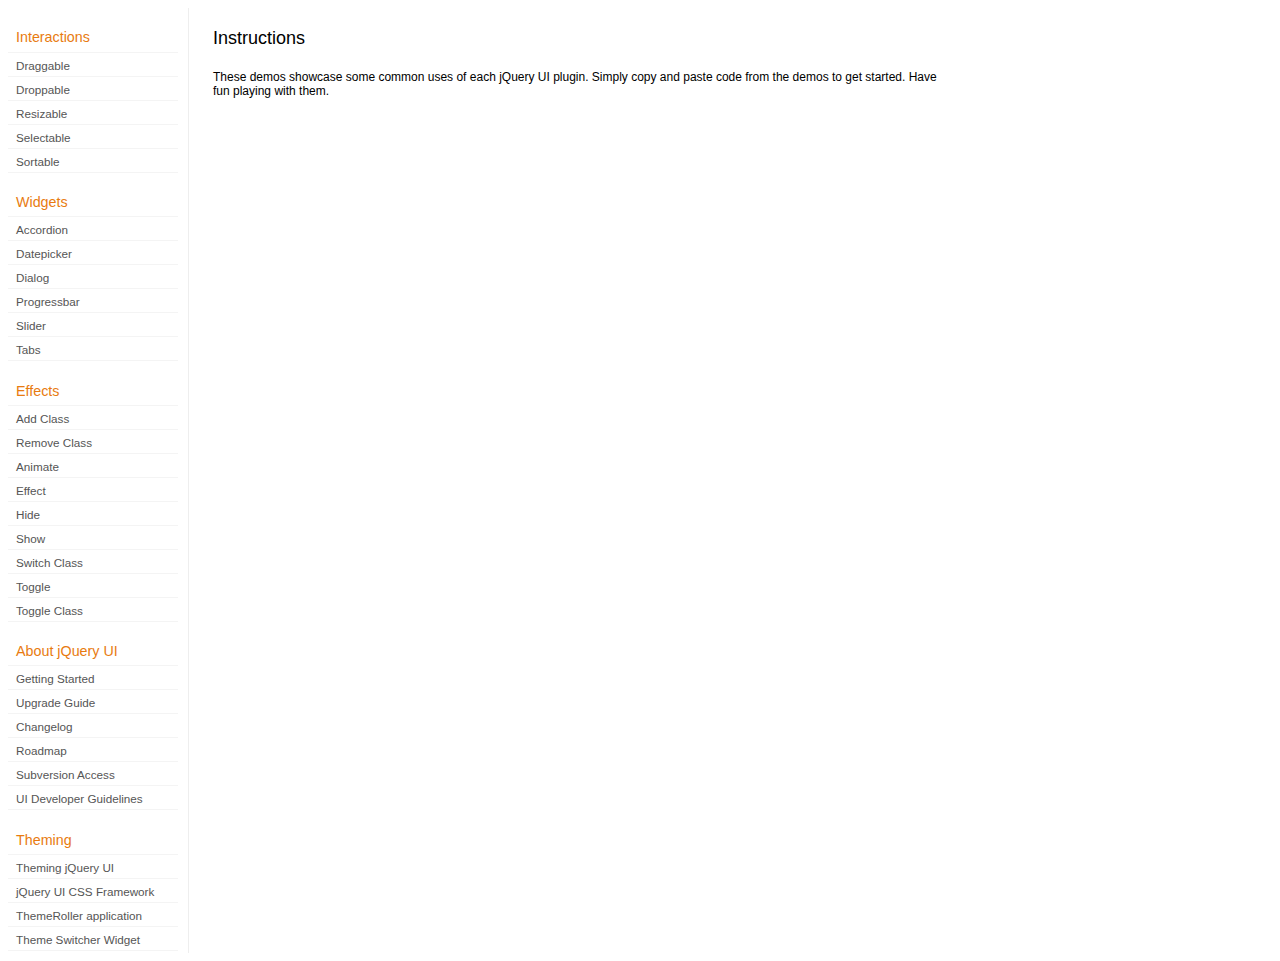
<file: js/modulesJS/jquery-ui-1.7.2.custom/development-bundle/demos/index.html>
<!doctype html>
<html lang="en">
<head>
	<meta http-equiv="Content-Type" content="text/html; charset=utf-8" />
	<title>jQuery UI Demos</title>
	<link type="text/css" href="../themes/base/ui.all.css" rel="stylesheet" />
	<link type="text/css" href="demos.css" rel="stylesheet" />
	<script type="text/javascript" src="../jquery-1.3.2.js"></script>
	<script type="text/javascript" src="../external/bgiframe/jquery.bgiframe.js"></script>
	<script type="text/javascript" src="../ui/ui.core.js"></script>
	<script type="text/javascript" src="../ui/ui.accordion.js"></script>
	<script type="text/javascript" src="../ui/ui.datepicker.js"></script>
	<script type="text/javascript" src="../ui/ui.dialog.js"></script>
	<script type="text/javascript" src="../ui/ui.draggable.js"></script>
	<script type="text/javascript" src="../ui/ui.droppable.js"></script>
	<script type="text/javascript" src="../ui/ui.progressbar.js"></script>
	<script type="text/javascript" src="../ui/ui.resizable.js"></script>
	<script type="text/javascript" src="../ui/ui.selectable.js"></script>
	<script type="text/javascript" src="../ui/ui.slider.js"></script>
	<script type="text/javascript" src="../ui/ui.sortable.js"></script>
	<script type="text/javascript" src="../ui/ui.tabs.js"></script>
	<script type="text/javascript" src="../ui/effects.core.js"></script>
	<script type="text/javascript" src="../ui/effects.blind.js"></script>
	<script type="text/javascript" src="../ui/effects.bounce.js"></script>
	<script type="text/javascript" src="../ui/effects.clip.js"></script>
	<script type="text/javascript" src="../ui/effects.drop.js"></script>
	<script type="text/javascript" src="../ui/effects.explode.js"></script>
	<script type="text/javascript" src="../ui/effects.fold.js"></script>
	<script type="text/javascript" src="../ui/effects.highlight.js"></script>
	<script type="text/javascript" src="../ui/effects.pulsate.js"></script>
	<script type="text/javascript" src="../ui/effects.scale.js"></script>
	<script type="text/javascript" src="../ui/effects.shake.js"></script>
	<script type="text/javascript" src="../ui/effects.slide.js"></script>
	<script type="text/javascript" src="../ui/effects.transfer.js"></script>
	<script type="text/javascript" src="../ui/i18n/ui.datepicker-ar.js"></script>
	<script type="text/javascript" src="../ui/i18n/ui.datepicker-bg.js"></script>
	<script type="text/javascript" src="../ui/i18n/ui.datepicker-ca.js"></script>
	<script type="text/javascript" src="../ui/i18n/ui.datepicker-cs.js"></script>
	<script type="text/javascript" src="../ui/i18n/ui.datepicker-da.js"></script>
	<script type="text/javascript" src="../ui/i18n/ui.datepicker-de.js"></script>
	<script type="text/javascript" src="../ui/i18n/ui.datepicker-el.js"></script>
	<script type="text/javascript" src="../ui/i18n/ui.datepicker-eo.js"></script>
	<script type="text/javascript" src="../ui/i18n/ui.datepicker-es.js"></script>
	<script type="text/javascript" src="../ui/i18n/ui.datepicker-fa.js"></script>
	<script type="text/javascript" src="../ui/i18n/ui.datepicker-fi.js"></script>
	<script type="text/javascript" src="../ui/i18n/ui.datepicker-fr.js"></script>
	<script type="text/javascript" src="../ui/i18n/ui.datepicker-he.js"></script>
	<script type="text/javascript" src="../ui/i18n/ui.datepicker-hr.js"></script>
	<script type="text/javascript" src="../ui/i18n/ui.datepicker-hu.js"></script>
	<script type="text/javascript" src="../ui/i18n/ui.datepicker-hy.js"></script>
	<script type="text/javascript" src="../ui/i18n/ui.datepicker-id.js"></script>
	<script type="text/javascript" src="../ui/i18n/ui.datepicker-is.js"></script>
	<script type="text/javascript" src="../ui/i18n/ui.datepicker-it.js"></script>
	<script type="text/javascript" src="../ui/i18n/ui.datepicker-ja.js"></script>
	<script type="text/javascript" src="../ui/i18n/ui.datepicker-ko.js"></script>
	<script type="text/javascript" src="../ui/i18n/ui.datepicker-lt.js"></script>
	<script type="text/javascript" src="../ui/i18n/ui.datepicker-lv.js"></script>
	<script type="text/javascript" src="../ui/i18n/ui.datepicker-ms.js"></script>
	<script type="text/javascript" src="../ui/i18n/ui.datepicker-nl.js"></script>
	<script type="text/javascript" src="../ui/i18n/ui.datepicker-no.js"></script>
	<script type="text/javascript" src="../ui/i18n/ui.datepicker-pl.js"></script>
	<script type="text/javascript" src="../ui/i18n/ui.datepicker-pt-BR.js"></script>
	<script type="text/javascript" src="../ui/i18n/ui.datepicker-ro.js"></script>
	<script type="text/javascript" src="../ui/i18n/ui.datepicker-ru.js"></script>
	<script type="text/javascript" src="../ui/i18n/ui.datepicker-sk.js"></script>
	<script type="text/javascript" src="../ui/i18n/ui.datepicker-sl.js"></script>
	<script type="text/javascript" src="../ui/i18n/ui.datepicker-sq.js"></script>
	<script type="text/javascript" src="../ui/i18n/ui.datepicker-sr.js"></script>
	<script type="text/javascript" src="../ui/i18n/ui.datepicker-sr-SR.js"></script>
	<script type="text/javascript" src="../ui/i18n/ui.datepicker-sv.js"></script>
	<script type="text/javascript" src="../ui/i18n/ui.datepicker-th.js"></script>
	<script type="text/javascript" src="../ui/i18n/ui.datepicker-tr.js"></script>
	<script type="text/javascript" src="../ui/i18n/ui.datepicker-uk.js"></script>
	<script type="text/javascript" src="../ui/i18n/ui.datepicker-zh-CN.js"></script>
	<script type="text/javascript" src="../ui/i18n/ui.datepicker-zh-TW.js"></script>
	<script type="text/javascript">
	jQuery(function($) {
		
		$('.left-nav a').click(function(ev) {
			window.location.hash = this.href.replace(/.+\/([^\/]+)\/index\.html/,'$1') + '|default';
			loadPage(this.href);
			$('.left-nav a.selected').removeClass('selected');
			$(this).addClass('selected');
			ev.preventDefault();
		});
		
		if (window.location.hash) {
			if (window.location.hash.indexOf('|') === -1) {
				window.location.hash += '|default';	
			}			
			var path = window.location.href.replace(/(index\.html)?#/,'');
			path = path.replace('\|','/') + '.html';
			loadPage(path);
		}		

		function loadPage(path) {			
			var section = path.replace(/\/[^\/]+\.html/,'');
			var header = section.replace(/.+\/([^\/]+)/,'$1').replace(/_/, ' ');
			
			$('td.normal div.normal')
				.empty()
				.append('<h4 class="demo-subheader">Functional demo:</h4>')
				.append('<h3 class="demo-header">'+ header +'</h3>')
				.append('<div id="demo-config"></div>')
				.find('#demo-config')
					.append('<div id="demo-frame"></div><div id="demo-config-menu"></div><div id="demo-link"><a class="demoWindowLink" href="#"><span class="ui-icon ui-icon-newwin"></span>Open demo in a new window</a></div>')
					.find('#demo-config-menu')
						.load(section + '/index.html .demos-nav', function() {
							$('#demo-config-menu a').each(function() {
								this.setAttribute('href', section + '/' + this.getAttribute('href').replace(/.+\/([^\/]+)/,'$1'));
								$(this).attr('target', 'demo-frame');
								$(this).click(function() {

									resetDemos();
									
									$(this).parents('ul').find('li').removeClass('demo-config-on');
									$(this).parent().addClass('demo-config-on');
									$('#demo-notes').fadeOut();

									//Set the hash to the actual page without ".html"
									window.location.hash = header + '|' + this.getAttribute('href').match((/\/([^\/\\]+)\.html/))[1];

									loadDemo(this.getAttribute('href'));

									return false;
								});
							});

							if (window.location.hash) {
								var demo = window.location.hash.split('|')[1];
								$('#demo-config-menu a').each(function(){
									if (this.href.indexOf(demo + '.html') !== -1) {
										$(this).parents('ul').find('li').removeClass('demo-config-on');
										$(this).parent().addClass('demo-config-on');									
										loadDemo(this.href);										
									}
								});
							}

							updateDemoNotes();
						})
					.end()
					.find('#demo-link a')
						.bind('click', function(ev){
							window.open(this.href);
							ev.preventDefault();
						})
					.end()
				.end()
			;
			
			resetDemos();
		}
				
		function loadDemo(path) {
			var directory = path.match(/([^\/]+)\/[^\/\.]+\.html$/)[1];
			$.get(path, function(data) {
				var source = data;
				data = data.replace(/<script.*>.*<\/script>/ig,""); // Remove script tags
				data = data.replace(/<\/?link.*>/ig,""); //Remove link tags
				data = data.replace(/<\/?html.*>/ig,""); //Remove html tag
				data = data.replace(/<\/?body.*>/ig,""); //Remove body tag
				data = data.replace(/<\/?head.*>/ig,""); //Remove head tag
				data = data.replace(/<\/?!doctype.*>/ig,""); //Remove doctype
				data = data.replace(/<title.*>.*<\/title>/ig,""); // Remove title tags
				data = data.replace(/((href|src)=["'])(?!(http|#))/ig, "$1" + directory + "/");

				$('#demo-style').remove();
				$('#demo-frame').empty().html(data);
				$('#demo-frame style').clone().appendTo('head').attr('id','demo-style');
				$('#demo-link a').attr('href', path);
				updateDemoNotes();
				updateDemoSource(source);
				
				if (/default.html$/.test(path)) {
					$.get("documentation/docs-" + path.match(/demos\/(.+)\//)[1] + ".html", function(html) {
						$("#demo-source").after(html);
						$("#widget-docs").tabs();
						$(".param-header").click(function() {
							$(this).parent().toggleClass("param-open").end().next().toggle();
						});
						$(".docs-list-header").each(function() {
							var header = $(this);
							var details = header.next().find(".param-details").hide();
							$("a:first", header).click(function() {
								details.show().parent().addClass("param-open");
								return false;
							});
							$("a:last", header).click(function() {
								details.hide().parent().removeClass("param-open");
								return false;
							});
						});
					});
				}
			});
		}

		function updateDemoNotes() {
			var notes = $('#demo-frame .demo-description');
			if ($('#demo-notes').length == 0) {
				$('<div id="demo-notes"></div>').insertAfter('#demo-config');
			}
			$('#demo-notes').hide().empty().html(notes.html());
			$('#demo-notes').show();
			notes.hide();
		}
		
		function updateDemoSource(source) {
			if ($('#demo-source').length == 0) {
				$('<div id="demo-source"><a href="#" class="source-closed">View Source</a><div><pre><code></code></pre></div></div>').insertAfter('#demo-notes');
				$('#demo-source').find(">a").click(function() {
					$(this).toggleClass("source-closed").toggleClass("source-open").next().toggle();
					return false;
				}).end().find(">div").hide();
			}
			var cleanedSource = source
				.replace('themes/base/ui.all.css', 'theme/ui.all.css')
				.replace(/\s*\x3Clink.*demos\x2Ecss.*\x3E\s*/, '\r\n\t')
				.replace(/\x2E\x2E\x2F\x2E\x2E\x2F/g, '');

			$('#demo-source code').empty().text(cleanedSource);
		}
		
		function resetDemos() {
			$.datepicker.setDefaults($.extend({showMonthAfterYear: false}, $.datepicker.regional['']));
			$(".ui-dialog-content").remove();			
		}
				
	});
	</script>
</head>
<body>

<table class="layout-grid" cellspacing="0" cellpadding="0">
	<tr>
		<td class="left-nav">
			<dl class="demos-nav">
				<dt>Interactions</dt>
					<dd><a href="draggable/index.html">Draggable</a></dd>
					<dd><a href="droppable/index.html">Droppable</a></dd>
					<dd><a href="resizable/index.html">Resizable</a></dd>
					<dd><a href="selectable/index.html">Selectable</a></dd>
					<dd><a href="sortable/index.html">Sortable</a></dd>
				<dt>Widgets</dt>
					<dd><a href="accordion/index.html">Accordion</a></dd>
					<dd><a href="datepicker/index.html">Datepicker</a></dd>
					<dd><a href="dialog/index.html">Dialog</a></dd>
					<dd><a href="progressbar/index.html">Progressbar</a></dd>
					<dd><a href="slider/index.html">Slider</a></dd>
					<dd><a href="tabs/index.html">Tabs</a></dd>
				<dt>Effects</dt>
					<dd><a href="addClass/index.html">Add Class</a></dd>
					<dd><a href="removeClass/index.html">Remove Class</a></dd>
					<dd><a href="animate/index.html">Animate</a></dd>
					<dd><a href="effect/index.html">Effect</a></dd>
					<dd><a href="hide/index.html">Hide</a></dd>
					<dd><a href="show/index.html">Show</a></dd>
					<dd><a href="switchClass/index.html">Switch Class</a></dd>
					<dd><a href="toggle/index.html">Toggle</a></dd>
					<dd><a href="toggleClass/index.html">Toggle Class</a></dd>
				<dt>About jQuery UI</dt>
					<dd><a href="http://jqueryui.com/docs/Getting_Started">Getting Started</a></dd>
					<dd><a href="http://jqueryui.com/docs/Upgrade_Guide">Upgrade Guide</a></dd>
					<dd><a href="http://jqueryui.com/docs/Changelog">Changelog</a></dd>
					<dd><a href="http://jqueryui.com/docs/Roadmap">Roadmap</a></dd>
					<dd><a href="http://jqueryui.com/docs/Subversion">Subversion Access</a></dd>
					<dd><a href="http://jqueryui.com/docs/Developer_Guide">UI Developer Guidelines</a></dd>
				<dt>Theming</dt>
					<dd><a href="http://jqueryui.com/docs/Theming">Theming jQuery UI</a></dd>
					<dd><a href="http://jqueryui.com/docs/Theming/API">jQuery UI CSS Framework</a></dd>
					<dd><a href="http://jqueryui.com/docs/Theming/Themeroller">ThemeRoller application</a></dd>
					<dd><a href="http://jqueryui.com/docs/Theming/ThemeSwitcher">Theme Switcher Widget</a></dd>

			</dl>
		</td>
		<td class="normal">

			<div class="normal">

					<h3>Instructions</h3>
					<p>
						These demos showcase some common uses of each jQuery UI plugin. Simply copy and paste code from the demos to get started. Have fun playing with them.
					</p>
				
			</div>

		</td>
	</tr>
</table>
</body>
</html>
</file>
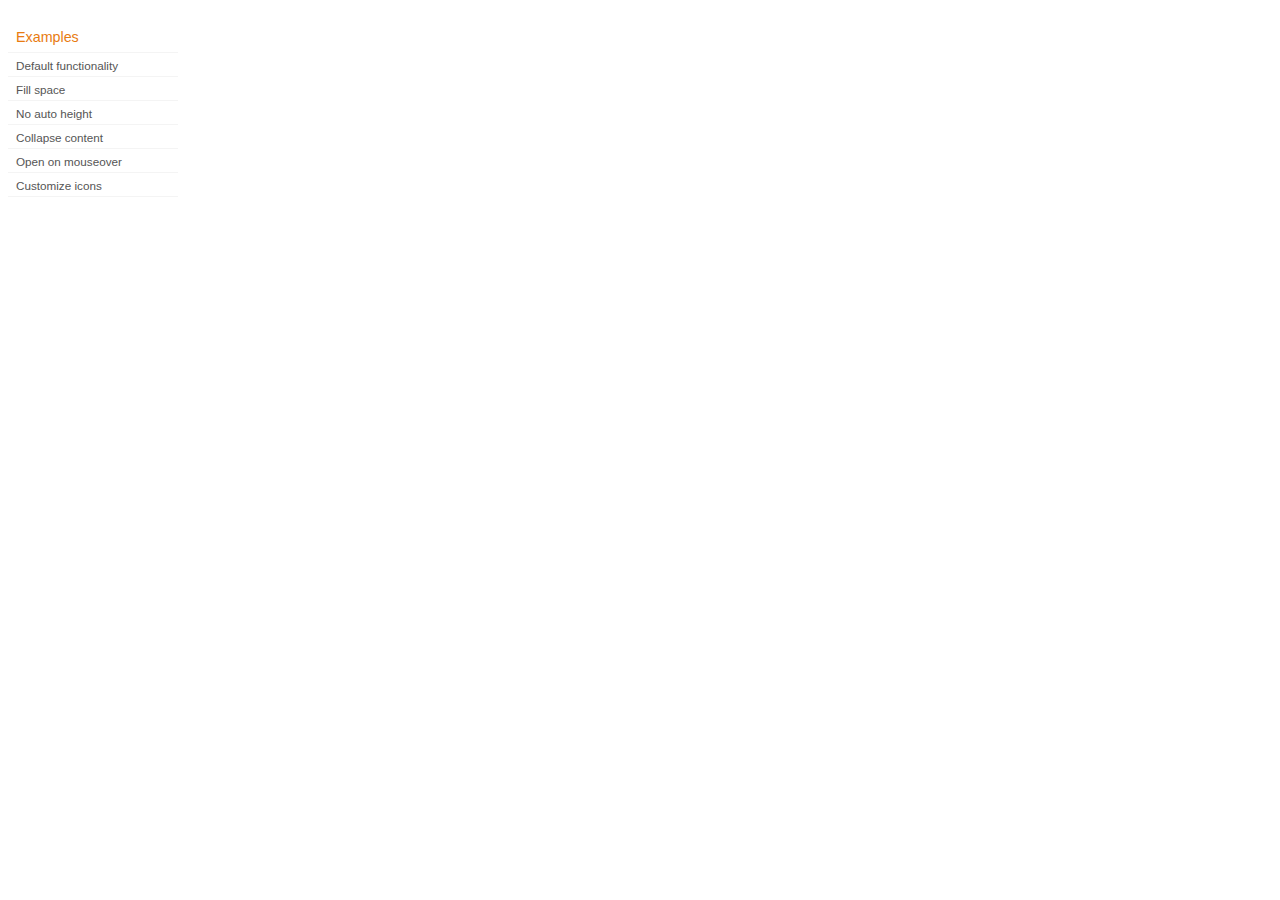
<file: js/modulesJS/jquery-ui-1.7.2.custom/development-bundle/demos/accordion/index.html>
<!doctype html>
<html lang="en">
<head>
	<title>jQuery UI Accordion Demos</title>
	<link type="text/css" href="../demos.css" rel="stylesheet" />
</head>
<body>
	<div class="demos-nav">
		<h4>Examples</h4>
		<ul>
			<li class="demo-config-on"><a href="default.html">Default functionality</a></li>
			<li><a href="fillspace.html">Fill space</a></li>
			<li><a href="no-auto-height.html">No auto height</a></li>
			<li><a href="collapsible.html">Collapse content</a></li>
			<li><a href="mouseover.html">Open on mouseover</a></li>
			<li><a href="custom-icons.html">Customize icons</a></li>
		</ul>
	</div>
</body>
</html>
</file>
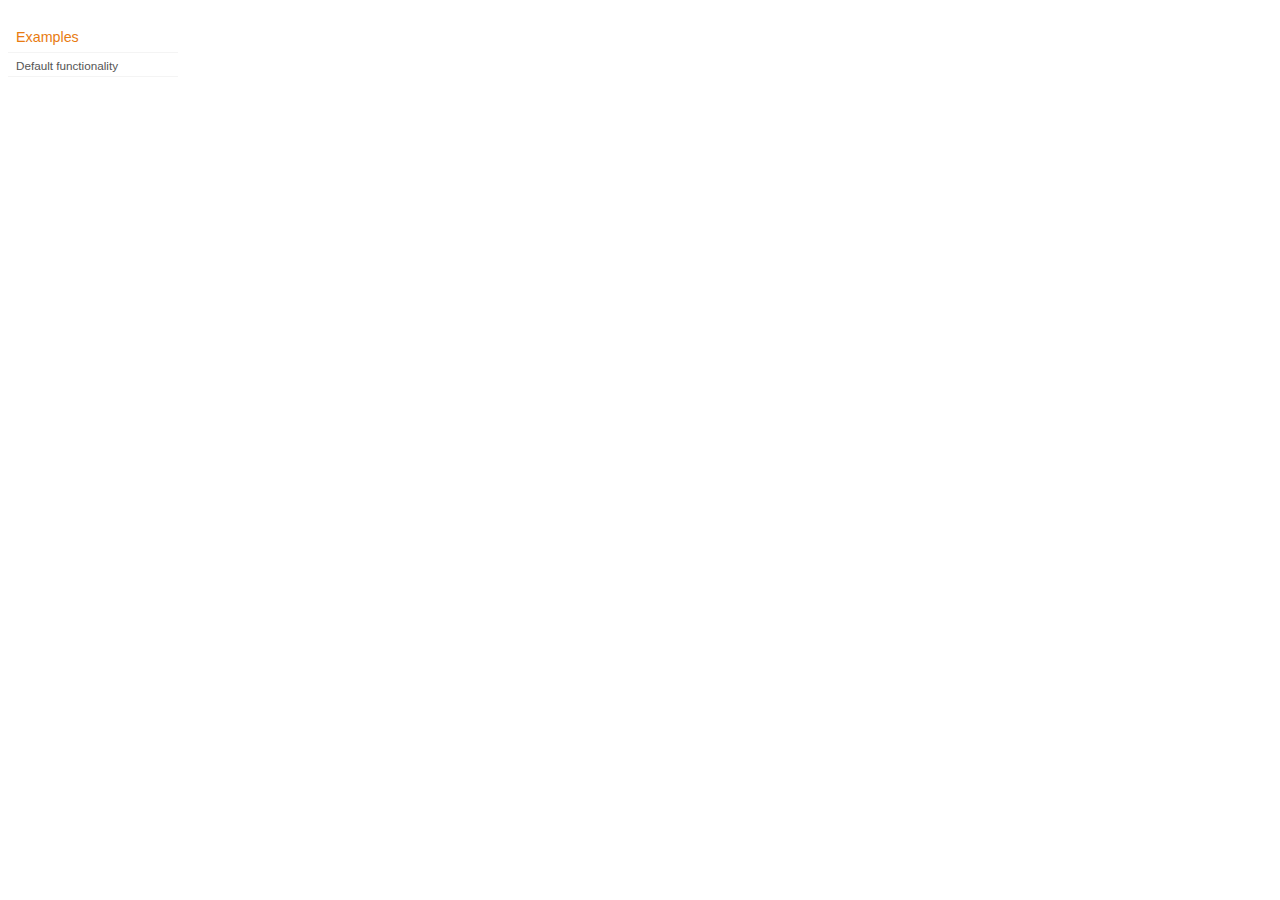
<file: js/modulesJS/jquery-ui-1.7.2.custom/development-bundle/demos/addClass/index.html>
<!doctype html>
<html lang="en">
<head>
	<title>jQuery UI Effects Demos</title>
	<link type="text/css" href="../demos.css" rel="stylesheet" />
</head>
<body>

<div class="demos-nav">
	<h4>Examples</h4>
	<ul>
		<li class="demo-config-on"><a href="default.html">Default functionality</a></li>
	</ul>
</div>

</body>
</html>
</file>
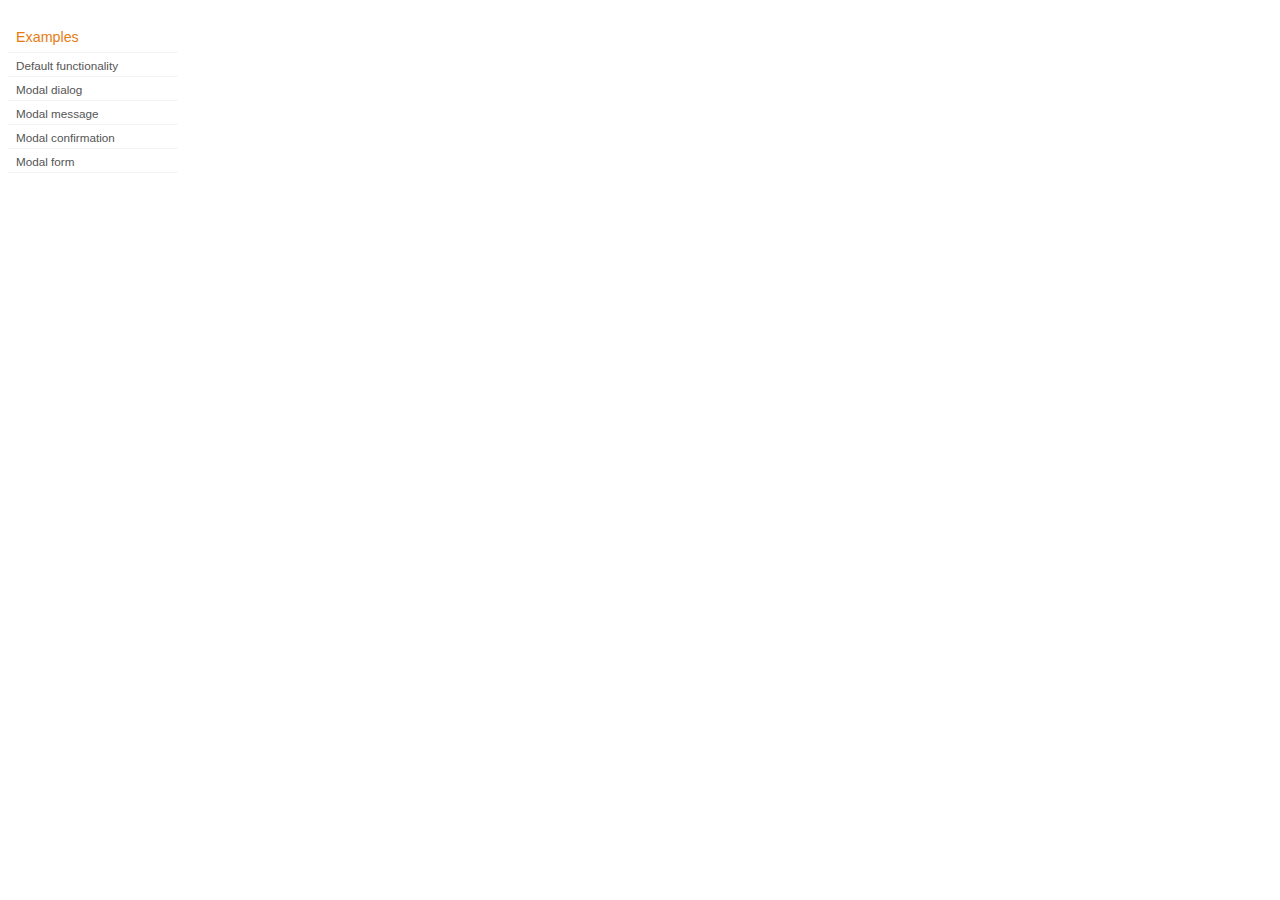
<file: js/modulesJS/jquery-ui-1.7.2.custom/development-bundle/demos/dialog/index.html>
<!doctype html>
<html lang="en">
<head>
	<title>jQuery UI Dialog Demos</title>
	<link type="text/css" href="../demos.css" rel="stylesheet" />
</head>
<body>

<div class="demos-nav">
	<h4>Examples</h4>
	<ul>
		<li class="demo-config-on"><a href="default.html">Default functionality</a></li>
		<li><a href="modal.html">Modal dialog</a></li>
		<li><a href="modal-message.html">Modal message</a></li>
		<li><a href="modal-confirmation.html">Modal confirmation</a></li>
		<li><a href="modal-form.html">Modal form</a></li>
	</ul>
</div>

</body>
</html>
</file>
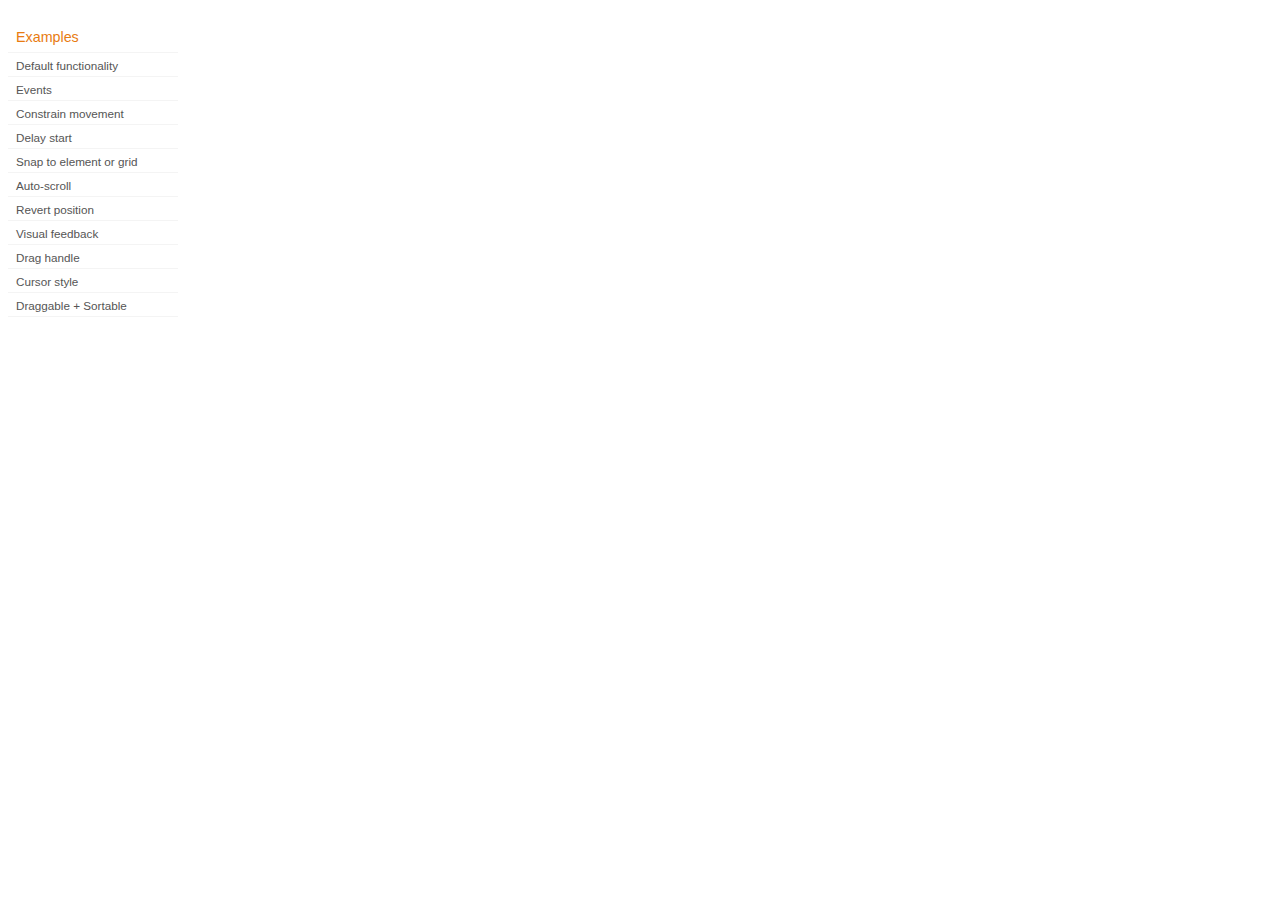
<file: js/modulesJS/jquery-ui-1.7.2.custom/development-bundle/demos/draggable/index.html>
<!doctype html>
<html lang="en">
<head>
	<title>jQuery UI Draggable Demos</title>
	<link type="text/css" href="../demos.css" rel="stylesheet" />
</head>
<body>

<div class="demos-nav">
	<h4>Examples</h4>
	<ul>
		<li class="demo-config-on"><a href="default.html">Default functionality</a></li>
		<li><a href="events.html">Events</a></li>
		<li><a href="constrain-movement.html">Constrain movement</a></li>
		<li><a href="delay-start.html">Delay start</a></li>
		<li><a href="snap-to.html">Snap to element or&#160;grid</a></li>
		<li><a href="scroll.html">Auto-scroll</a></li>
		<li><a href="revert.html">Revert position</a></li>
		<li><a href="visual-feedback.html">Visual feedback</a></li>
		<li><a href="handle.html">Drag handle</a></li>
		<li><a href="cursor-style.html">Cursor style</a></li>
		<li><a href="sortable.html">Draggable + Sortable</a></li>
	</ul>
</div>

</body>
</html>
</file>
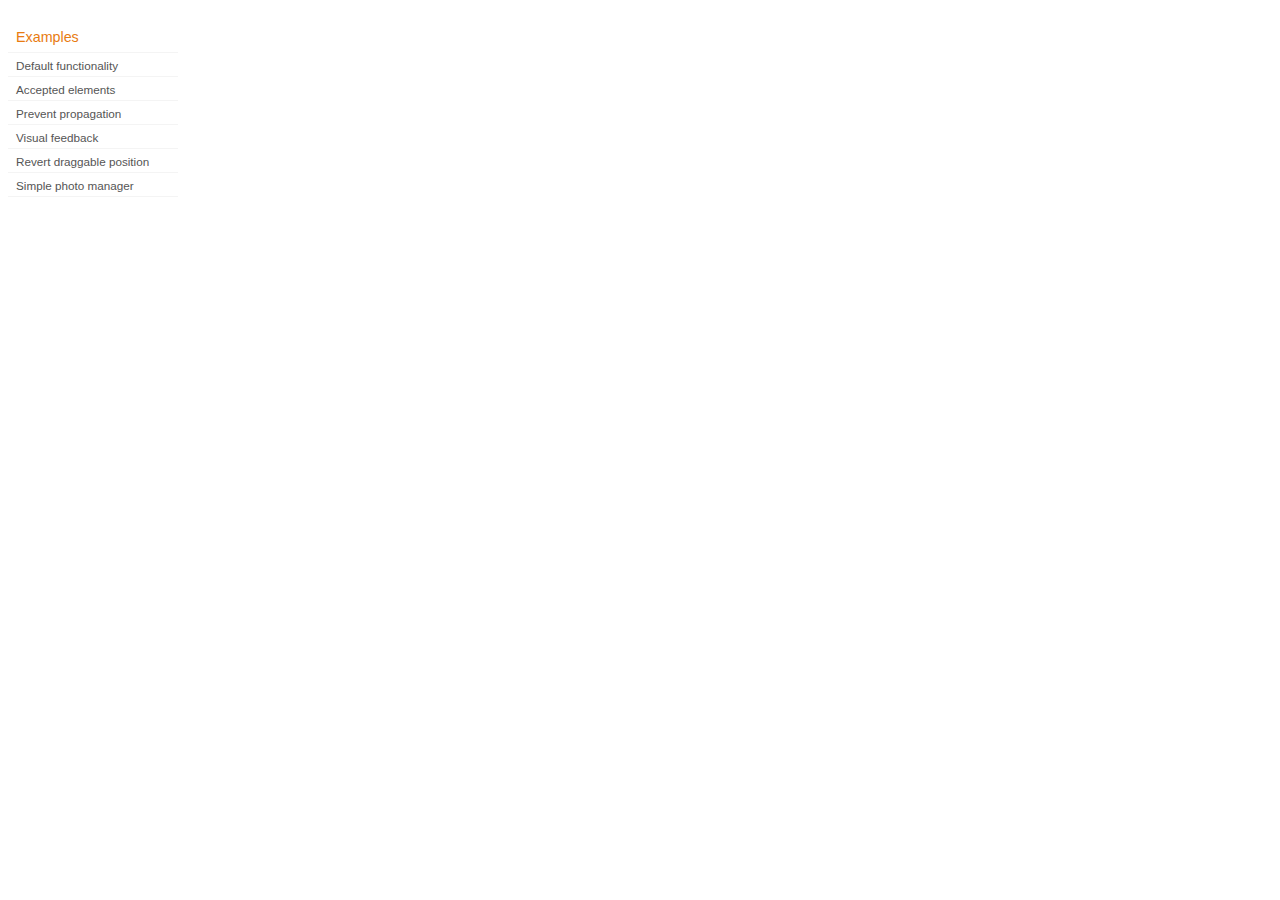
<file: js/modulesJS/jquery-ui-1.7.2.custom/development-bundle/demos/droppable/index.html>
<!doctype html>
<html lang="en">
<head>
	<title>jQuery UI Droppable Demos</title>
	<link type="text/css" href="../demos.css" rel="stylesheet" />
</head>
<body>

<div class="demos-nav">
	<h4>Examples</h4>
	<ul>
		<li class="demo-config-on"><a href="default.html">Default functionality</a></li>
		<li><a href="accepted-elements.html">Accepted elements</a></li>
		<li><a href="propagation.html">Prevent propagation</a></li>
		<li><a href="visual-feedback.html">Visual feedback</a></li>
		<li><a href="revert.html">Revert draggable position</a></li>
		<li><a href="photo-manager.html">Simple photo manager</a></li>
	</ul>
</div>

</body>
</html>
</file>
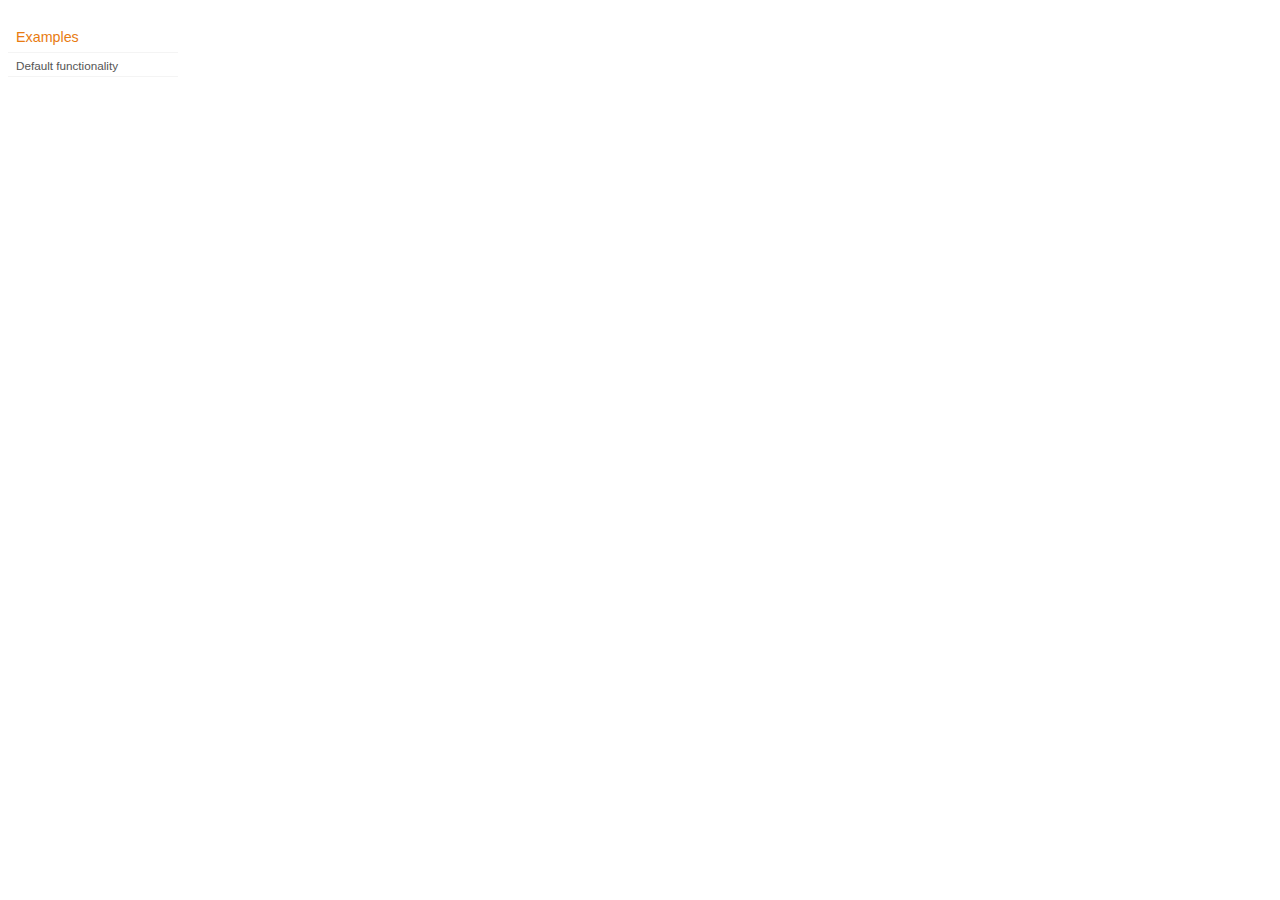
<file: js/modulesJS/jquery-ui-1.7.2.custom/development-bundle/demos/effect/index.html>
<!doctype html>
<html lang="en">
<head>
	<title>jQuery UI Effect Demos</title>
	<link type="text/css" href="../demos.css" rel="stylesheet" />
</head>
<body>

<div class="demos-nav">
	<h4>Examples</h4>
	<ul>
		<li class="demo-config-on"><a href="default.html">Default functionality</a></li>
	</ul>
</div>

</body>
</html>
</file>
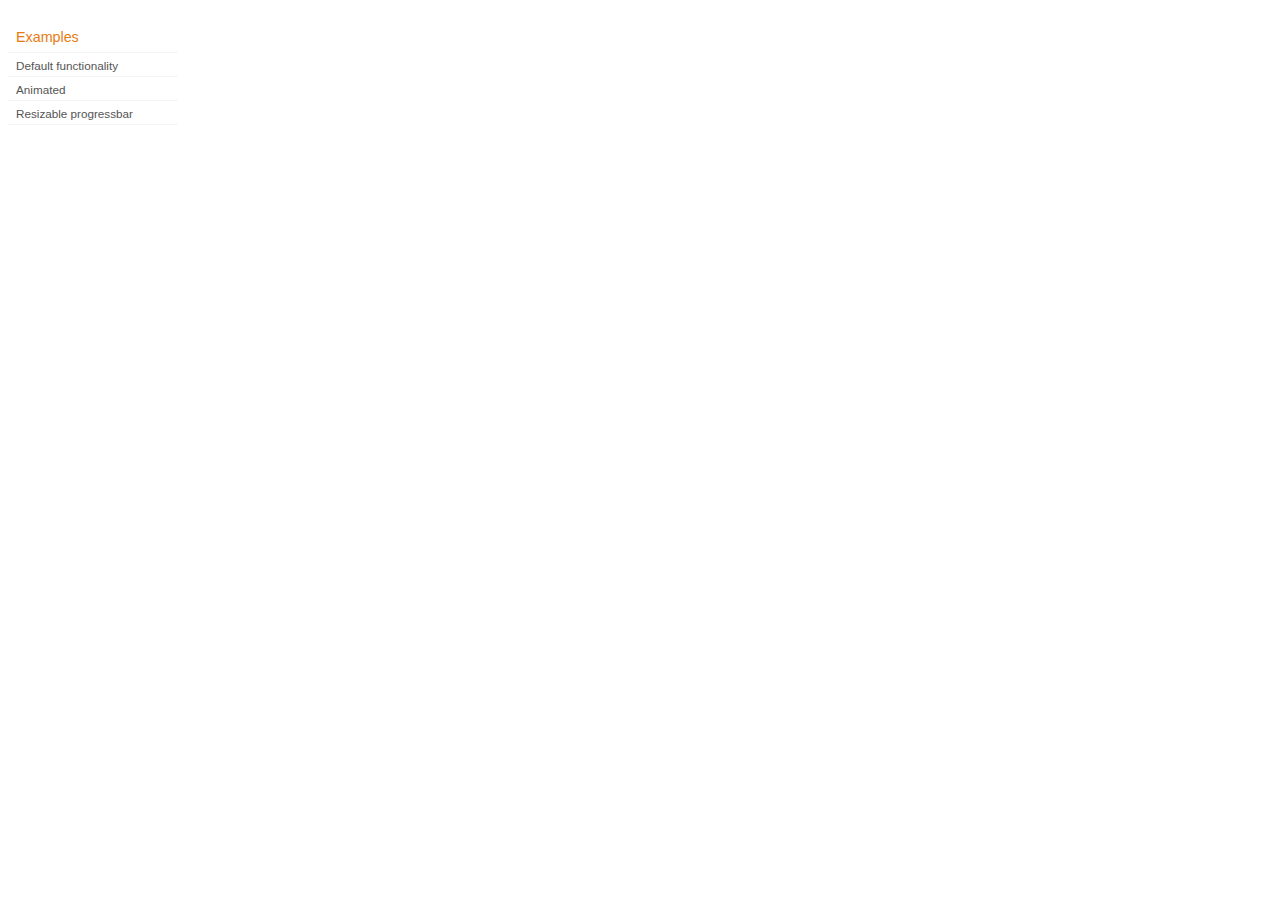
<file: js/modulesJS/jquery-ui-1.7.2.custom/development-bundle/demos/progressbar/index.html>
<!doctype html>
<html lang="en">
<head>
	<title>jQuery UI Progressbar Demos</title>
	<link type="text/css" href="../demos.css" rel="stylesheet" />
</head>
<body>

<div class="demos-nav">
	<h4>Examples</h4>
	<ul>
		<li class="demo-config-on"><a href="default.html">Default functionality</a></li>
		<li><a href="animated.html">Animated</a></li>
		<li><a href="resize.html">Resizable progressbar</a></li>
	</ul>
</div>

</body>
</html>
</file>
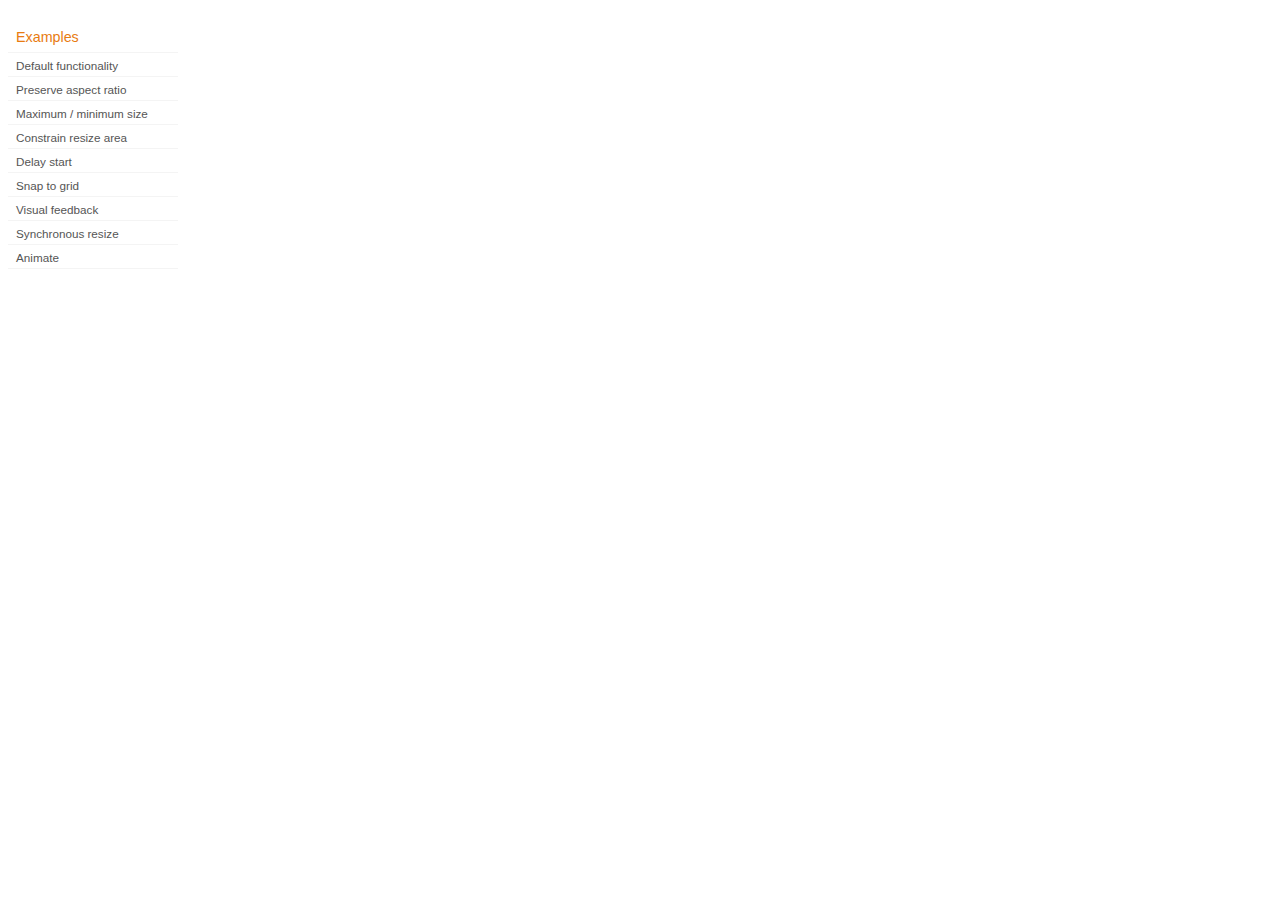
<file: js/modulesJS/jquery-ui-1.7.2.custom/development-bundle/demos/resizable/index.html>
<!doctype html>
<html lang="en">
<head>
	<title>jQuery UI Resizable Demos</title>
	<link type="text/css" href="../demos.css" rel="stylesheet" />
</head>
<body>

<div class="demos-nav">
	<h4>Examples</h4>
	<ul>
		<li class="demo-config-on"><a href="default.html">Default functionality</a></li>
		<li><a href="aspect-ratio.html">Preserve aspect ratio</a></li>
		<li><a href="max-min.html">Maximum / minimum size</a></li>
		<li><a href="constrain-area.html">Constrain resize area</a></li>
 		<li><a href="delay-start.html">Delay start</a></li>
		<li><a href="snap-to-grid.html">Snap to grid</a></li>
		<li><a href="visual-feedback.html">Visual feedback</a></li>
		<li><a href="synchronous-resize.html">Synchronous resize</a></li>
		<li><a href="animate.html">Animate</a></li>
	</ul>
</div>

</body>
</html>
</file>
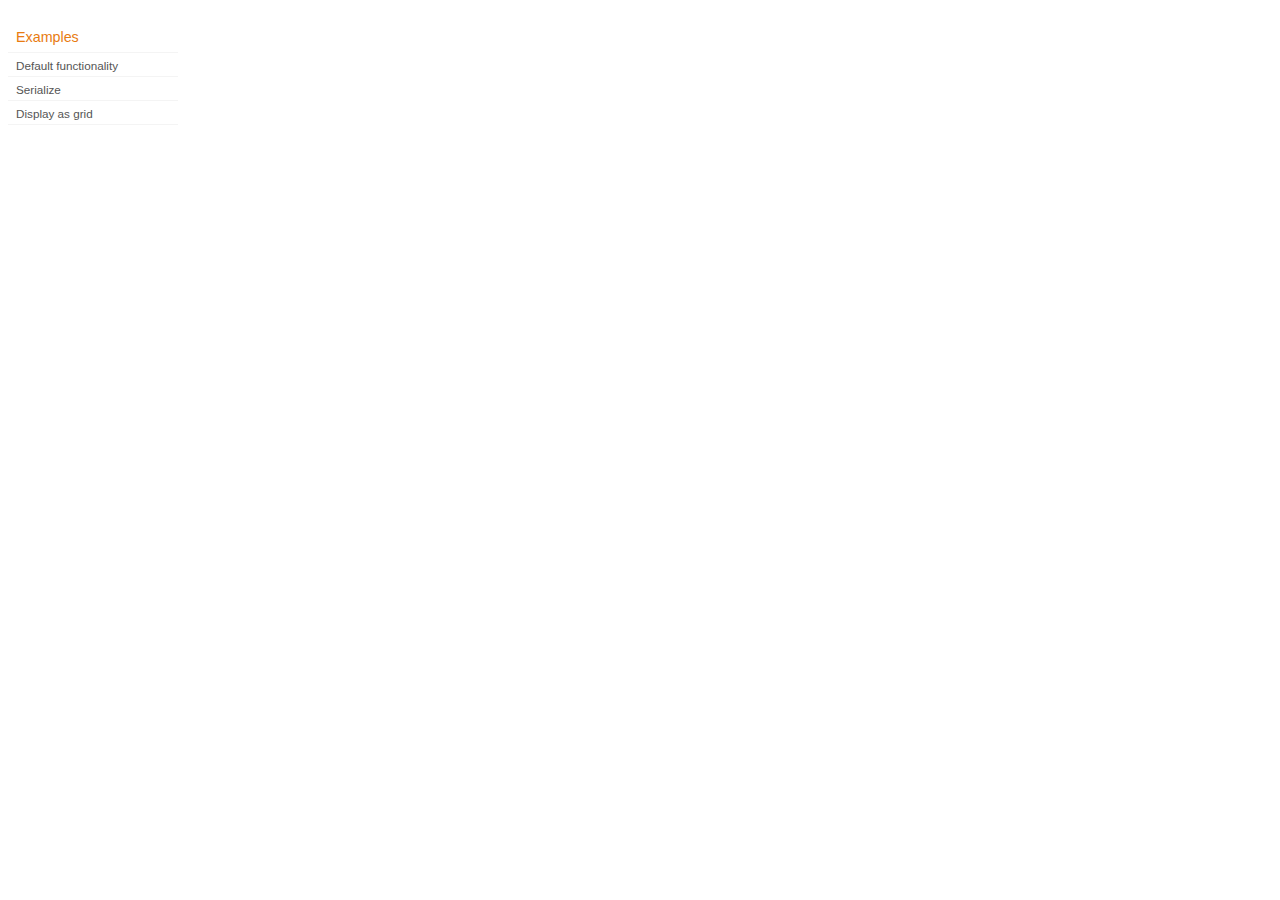
<file: js/modulesJS/jquery-ui-1.7.2.custom/development-bundle/demos/selectable/index.html>
<!doctype html>
<html lang="en">
<head>
	<title>jQuery UI Selectable Demos</title>
	<link type="text/css" href="../demos.css" rel="stylesheet" />
</head>
<body>

<div class="demos-nav">
	<h4>Examples</h4>
	<ul>
		<li class="demo-config-on"><a href="default.html">Default functionality</a></li>
		<li><a href="serialize.html">Serialize</a></li>
		<li><a href="display-grid.html">Display as grid</a></li>		
	</ul>
</div>

</body>
</html>
</file>
<file: js/modulesJS/jquery-ui-1.7.2.custom/development-bundle/themes/base/ui.all.css>
@import "ui.base.css";
@import "ui.theme.css";
</file>
<file: js/modulesJS/jquery-ui-1.7.2.custom/development-bundle/demos/demos.css>
body {
	font-size: 62.5%;
}

table {
	font-size: 1em;
}

/* Site
   -------------------------------- */

body {
	font-family: "Trebuchet MS", "Helvetica", "Arial",  "Verdana", "sans-serif";
}

/* Layout
   -------------------------------- */

.layout-grid {
	width: 960px;
}

.layout-grid td {
	vertical-align: top;
}

.layout-grid td.left-nav {
	width: 140px;
}

.layout-grid td.normal {
	border-left: 1px solid #eee;
	padding: 20px 24px;
	font-family: "Trebuchet MS", "Helvetica", "Arial",  "Verdana", "sans-serif";
}

.layout-grid td.demos {
	background: url('/images/demos_bg.jpg') no-repeat;
	height: 337px;
	overflow: hidden;
}

/* Normal
   -------------------------------- */

.normal h3,
.normal h4 {
	margin: 0;
	font-weight: normal;
}

.normal h3 {
	padding: 0 0 9px;
	font-size: 1.8em;
}

.normal h4 {
	padding-bottom: 21px;
	border-bottom: 1px dashed #999;
	font-size: 1.2em;
	font-weight: bold;
}

.normal p {
	font-size: 1.2em;
}

/* Demos */

.demos-nav, .demos-nav dt, .demos-nav dd, .demos-nav ul, .demos-nav li {
	margin: 0;
	padding: 0
}

.demos-nav {
	float: left;
	width: 170px;
	font-size: 1.3em;
}

.demos-nav dt,
.demos-nav h4 {
	margin: 0;
	padding: 0;
	font: normal 1.1em "Trebuchet MS", "Helvetica", "Arial",  "Verdana", "sans-serif";
	color: #e87b10;
}

.demos-nav dt,
.demos-nav h4 {
	margin-top: 1.5em;
	margin-bottom: 0;
	padding-left: 8px;
	padding-bottom:5px;
	line-height: 1.2em;
	border-bottom: 1px solid #F4F4F4;
}

.demos-nav dd a,
.demos-nav li a {
	border-bottom: 1px solid #F4F4F4;
	display:block;
	padding: 4px 3px 4px 8px;
	font-size: 90%;
	text-decoration: none;
	color: #555 ;
	margin:2px 0;
	height:13px;
}

.demos-nav dd a:hover,
.demos-nav dd a:focus,
.demos-nav dd a:hover,
.demos-nav dd a:focus {
	background: #f3f3f3;
	color:#000;
	-moz-border-radius: 5px; -webkit-border-radius: 5px;
}
 .demos-nav dd a.selected {
	background: #555;
	color:#ffffff;
	-moz-border-radius: 5px; -webkit-border-radius: 5px;
}


/* new styles for demo pages, added by Filament 12.29.08
eventually we should convert the font sizes to ems -- using px for now to minimize style conflicts
*/

.normal h3.demo-header { font-size:32px; padding:0 0 5px; border-bottom:1px solid #eee; text-transform: capitalize; }
.normal h4.demo-subheader { font-size:10px; text-transform: uppercase; color:#999; padding:8px 0 3px; border:0; margin:0; }
.normal a:link,
.normal a:visited { color:#1b75bb; text-decoration:none; }
.normal a:hover,
.normal a:active { color:#0b559b; }

#demo-config { padding:20px 0 0; }

#demo-frame { float:left; width:540px; height:380px; border:1px solid #ddd; overflow: auto; position: relative; }
#demo-frame h3, #demo-frame h4 { padding: 0; font-weight: bold; font-size: 1em; }

#demo-config-menu { float:right; width:180px;  }
#demo-config-menu h4 { font-size:13px; color:#666; font-weight:normal; border:0; padding-left:18px; }

#demo-config-menu ul { list-style: none; padding: 0; margin: 0; }

#demo-config-menu li { font-size:12px; padding:0 0 0 10px; margin:3px 0; zoom: 1; }

#demo-config-menu li a:link,
#demo-config-menu li a:visited { display:block; padding:1px 8px 4px; border-bottom:1px dotted #b3b3b3; }
* html #demo-config-menu li a:link,
* html #demo-config-menu li a:visited { padding:1px 8px 2px; }
#demo-config-menu li a:hover,
#demo-config-menu li a:active { background-color:#f6f6f6; }

#demo-config-menu li.demo-config-on { background: url(images/demo-config-on-tile.gif) repeat-x left center; }

#demo-config-menu li.demo-config-on a:link,
#demo-config-menu li.demo-config-on a:visited,
#demo-config-menu li.demo-config-on a:hover,
#demo-config-menu li.demo-config-on a:active { background: url(images/demo-config-on.gif) no-repeat left; padding-left:18px; color:#fff; border:0; margin-left:-10px; margin-top: 0px; margin-bottom: 0px; }

#demo-source, #demo-notes {
	clear: both;
	padding: 20px 0 0;
	font-size: 1.3em;
}

#demo-notes { width:520px; color:#333; font-size: 1em; }
#demo-notes p code, .demo-description p code { padding: 0; font-weight: bold; }
#demo-source pre, #demo-source code { padding: 0; }
code, pre { padding:8px 0 8px 20px ; font-size: 1.2em; line-height:130%;  }

#demo-source a:link,
#demo-source a:visited,
#demo-source a:hover,
#demo-source a:active { font-size:12px; padding-left:13px; background-position: left center; background-repeat: no-repeat; }

#demo-source a.source-open:link,
#demo-source a.source-open:visited,
#demo-source a.source-open:hover,
#demo-source a.source-open:active { background-image: url(images/demo-spindown-open.gif); }

#demo-source a.source-closed:link,
#demo-source a.source-closed:visited,
#demo-source a.source-closed:hover,
#demo-source a.source-closed:active { background-image: url(images/demo-spindown-closed.gif); }

div.demo {
	padding:12px;
	font-family: "Trebuchet MS", "Arial", "Helvetica", "Verdana", "sans-serif";
}

div.demo h3.docs { clear:left; font-size:12px; font-weight:normal; padding:0 0 1em; margin:0; }

div.demo-description {
	clear:both;
	padding:12px;
	font-family: "Trebuchet MS", "Arial", "Helvetica", "Verdana", "sans-serif";
	font-size: 1.3em;
	line-height: 1.4em;
}

.ui-draggable, .ui-droppable {
	background-position: top left;
}

.left-nav .demos-nav {
	padding-right: 10px;
}

#demo-link { font-size:11px;  padding-top: 6px; clear: both; overflow: hidden; }
#demo-link a span.ui-icon { float:left; margin-right:3px; }

/* Component containers
----------------------------------*/
#widget-docs .ui-widget { font-family: Trebuchet MS,Verdana,Arial,sans-serif; font-size: 1em; }
#widget-docs .ui-widget input, #widget-docs .ui-widget select, #widget-docs .ui-widget textarea, #widget-docs .ui-widget button { font-family: Trebuchet MS,Verdana,Arial,sans-serif; font-size: 1em; }
#widget-docs .ui-widget-header { border: 1px solid #ffffff; background: #464646 url(images/464646_40x100_textures_01_flat_100.png) 50% 50% repeat-x; color: #ffffff; font-weight: bold; }
#widget-docs .ui-widget-header a { color: #ffffff; }
#widget-docs .ui-widget-content { border: 1px solid #ffffff; background: #ffffff url(images/ffffff_40x100_textures_01_flat_75.png) 50% 50% repeat-x; color: #222222; }
#widget-docs .ui-widget-content a { color: #222222; }

/* Interaction states
----------------------------------*/
#widget-docs .ui-state-default, #widget-docs .ui-widget-content #widget-docs .ui-state-default { border: 1px solid #666666; background: #555555 url(images/555555_40x100_textures_03_highlight_soft_75.png) 50% 50% repeat-x; font-weight: normal; color: #ffffff; outline: none; }
#widget-docs .ui-state-default a { color: #ffffff; text-decoration: none; outline: none; }
#widget-docs .ui-state-hover, #widget-docs .ui-widget-content #widget-docs .ui-state-hover, #widget-docs .ui-state-focus, #widget-docs .ui-widget-content #widget-docs .ui-state-focus { border: 1px solid #666666; background: #444444 url(images/444444_40x100_textures_03_highlight_soft_60.png) 50% 50% repeat-x; font-weight: normal; color: #ffffff; outline: none; }
#widget-docs .ui-state-hover a { color: #ffffff; text-decoration: none; outline: none; }
#widget-docs .ui-state-active, #widget-docs .ui-widget-content #widget-docs .ui-state-active { border: 1px solid #666666; background: #ffffff url(images/ffffff_40x100_textures_01_flat_65.png) 50% 50% repeat-x; font-weight: normal; color: #F6921E; outline: none; }
#widget-docs .ui-state-active a { color: #F6921E; outline: none; text-decoration: none; }

/* Interaction Cues
----------------------------------*/
#widget-docs .ui-state-highlight, #widget-docs .ui-widget-content #widget-docs .ui-state-highlight {border: 1px solid #fcefa1; background: #fbf9ee url(images/fbf9ee_40x100_textures_02_glass_55.png) 50% 50% repeat-x; color: #363636; }
#widget-docs .ui-state-error, #widget-docs .ui-widget-content #widget-docs .ui-state-error {border: 1px solid #cd0a0a; background: #fef1ec url(images/fef1ec_40x100_textures_05_inset_soft_95.png) 50% bottom repeat-x; color: #cd0a0a; }
#widget-docs .ui-state-error-text, #widget-docs .ui-widget-content #widget-docs .ui-state-error-text { color: #cd0a0a; }
#widget-docs .ui-state-disabled, #widget-docs .ui-widget-content #widget-docs .ui-state-disabled { opacity: .35; filter:Alpha(Opacity=35); background-image: none; }
#widget-docs .ui-priority-primary, #widget-docs .ui-widget-content #widget-docs .ui-priority-primary { font-weight: bold; }
#widget-docs .ui-priority-secondary, #widget-docs .ui-widget-content #widget-docs .ui-priority-secondary { opacity: .7; filter:Alpha(Opacity=70); font-weight: normal; }

/* Icons
----------------------------------*/

/* states and images */
#demo-frame-wrapper .ui-icon, #widget-docs .ui-icon { width: 16px; height: 16px; background-image: url(images/222222_256x240_icons_icons.png); }
#widget-docs .ui-widget-content .ui-icon {background-image: url(images/222222_256x240_icons_icons.png); }
#widget-docs .ui-widget-header .ui-icon {background-image: url(images/222222_256x240_icons_icons.png); }
#widget-docs .ui-state-default .ui-icon { background-image: url(images/888888_256x240_icons_icons.png); }
#widget-docs .ui-state-hover .ui-icon, #widget-docs .ui-state-focus .ui-icon {background-image: url(images/454545_256x240_icons_icons.png); }
#widget-docs .ui-state-active .ui-icon {background-image: url(images/454545_256x240_icons_icons.png); }
#widget-docs .ui-state-highlight .ui-icon {background-image: url(images/2e83ff_256x240_icons_icons.png); }
#widget-docs .ui-state-error .ui-icon, #widget-docs .ui-state-error-text .ui-icon {background-image: url(images/cd0a0a_256x240_icons_icons.png); }


/* Misc visuals
----------------------------------*/

/* Corner radius */
#widget-docs .ui-corner-tl { -moz-border-radius-topleft: 4px; -webkit-border-top-left-radius: 4px; }
#widget-docs .ui-corner-tr { -moz-border-radius-topright: 4px; -webkit-border-top-right-radius: 4px; }
#widget-docs .ui-corner-bl { -moz-border-radius-bottomleft: 4px; -webkit-border-bottom-left-radius: 4px; }
#widget-docs .ui-corner-br { -moz-border-radius-bottomright: 4px; -webkit-border-bottom-right-radius: 4px; }
#widget-docs .ui-corner-top { -moz-border-radius-topleft: 4px; -webkit-border-top-left-radius: 4px; -moz-border-radius-topright: 4px; -webkit-border-top-right-radius: 4px; }
#widget-docs .ui-corner-bottom { -moz-border-radius-bottomleft: 4px; -webkit-border-bottom-left-radius: 4px; -moz-border-radius-bottomright: 4px; -webkit-border-bottom-right-radius: 4px; }
#widget-docs .ui-corner-right {  -moz-border-radius-topright: 4px; -webkit-border-top-right-radius: 4px; -moz-border-radius-bottomright: 4px; -webkit-border-bottom-right-radius: 4px; }
#widget-docs .ui-corner-left { -moz-border-radius-topleft: 4px; -webkit-border-top-left-radius: 4px; -moz-border-radius-bottomleft: 4px; -webkit-border-bottom-left-radius: 4px; }
#widget-docs .ui-corner-all { -moz-border-radius: 4px; -webkit-border-radius: 4px; }

/* Overlays */
#widget-docs .ui-widget-overlay { background: #aaaaaa url(images/aaaaaa_40x100_textures_01_flat_0.png) 50% 50% repeat-x; opacity: .30;filter:Alpha(Opacity=30); }
#widget-docs .ui-widget-shadow { margin: -8px 0 0 -8px; padding: 8px; background: #aaaaaa url(images/aaaaaa_40x100_textures_01_flat_0.png) 50% 50% repeat-x; opacity: .30;filter:Alpha(Opacity=30); -moz-border-radius: 8px; -webkit-border-radius: 8px; }

/*
----------------------------------*/

#widget-docs { margin:20px 0 0; border: none; }

#widget-docs h2, #widget-docs h3, #widget-docs h4, #widget-docs p, #widget-docs ul, #widget-docs code { margin:0; padding:0; }
#widget-docs code { display:block; color:#444; font-size:.9em; margin:0 0 1em; }
#widget-docs code strong { color:#000; }
#widget-docs p { margin:0 3em 1.2em 0; }
#widget-docs p.intro { font-size:13px; color:#666; line-height:1.3; }
#widget-docs ul { list-style-type: none; }

#widget-docs h2 { font-size:16px; margin:1.2em 0 .5em; }
#widget-docs h3 { font-size:14px; color:#e6820E; margin:1.5em 0 .5em; }
.normal #widget-docs h4 { font-size:12px; color:#000; border:0; margin:0 0 .5em; }

#docs-overview-main { width:400px; }
#docs-overview-sidebar { float:right; width:200px; }
#docs-overview-sidebar a span { color:#666; }
#widget-docs #docs-overview-main p { margin-right:0; }
#widget-docs #docs-overview-sidebar h4 { padding-left:0; }

.docs-list-header { float:left; width:100%; margin:10px 0 0; border-bottom:1px solid #eee; }
#widget-docs .docs-list-header h2 { float:left; margin:0; }
#widget-docs .docs-list-header p { float:right; margin:5px 0; font-size:11px; }

.docs-list { float:left; width:100%; padding:0 0 10px; }
.docs-list .param-header { float:left; clear:left; width:100%; padding:8px 0; border-top:1px solid #eee; }
#widget-docs .param-header h3, #widget-docs .param-header p { margin:0; float:left; }
#widget-docs .param-header h3 { width:50%; }
#widget-docs .param-header h3 span { background: url(images/demo-spindown-closed.gif) no-repeat left; padding-left:13px; }
#widget-docs .param-open .param-header h3 span { background: url(images/demo-spindown-open.gif) no-repeat left; }
#widget-docs .param-header p { width:24%; }
#widget-docs .param-header p.param-type span { background: url(images/icon-docs-info.gif) no-repeat left; cursor:pointer; border-bottom:1px dashed #ccc; padding-left:15px; }

.param-details { padding-left:13px; }
.param-args { margin:0 0 1.5em; border-top:1px dotted #ccc;}
.param-args td { padding:3px 30px 3px 5px; border-bottom:1px dotted #ccc;  }


/* overrides for ui-tab styles */
#widget-docs ul.ui-tabs-nav { padding:0 0 0 8px; }
#widget-docs .ui-tabs-nav li { margin:5px 5px 0 0; }

#widget-docs .ui-tabs-nav li a:link,
#widget-docs .ui-tabs-nav li a:visited,
#widget-docs .ui-tabs-nav li a:hover,
#widget-docs .ui-tabs-nav li a:active { font-size:14px; padding:4px 1.2em 3px; color:#fff; }

#widget-docs .ui-tabs-nav li.ui-tabs-selected a:link,
#widget-docs .ui-tabs-nav li.ui-tabs-selected a:visited,
#widget-docs .ui-tabs-nav li.ui-tabs-selected a:hover,
#widget-docs .ui-tabs-nav li.ui-tabs-selected a:active { color:#e6820E; }

#widget-docs .ui-tabs-panel { padding:20px 9px; font-size:12px; line-height:1.4; color:#000; }

#widget-docs .ui-widget-content a:link,
#widget-docs .ui-widget-content a:visited { color:#1b75bb; text-decoration:none; }
#widget-docs .ui-widget-content a:hover,
#widget-docs .ui-widget-content a:active { color:#0b559b; }
</file>
